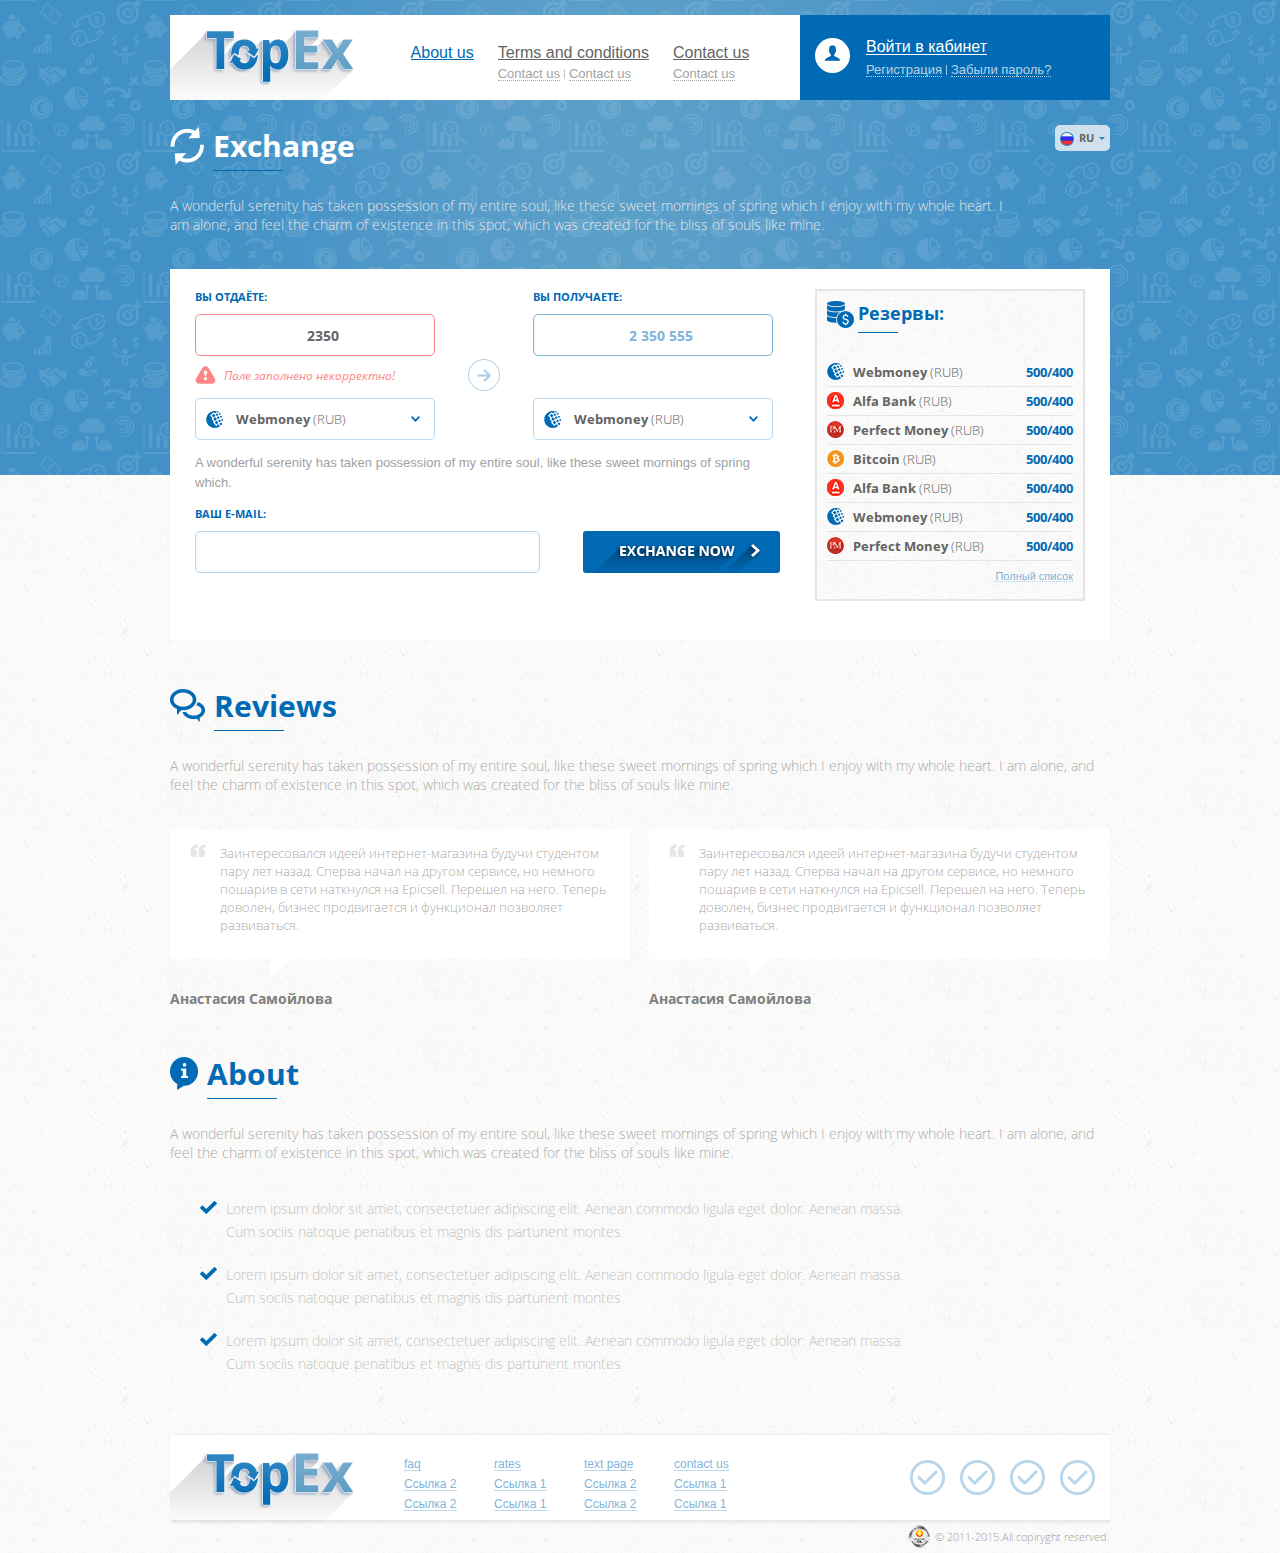
<file: index.html>
<!DOCTYPE html>
<html>
<head>
    <link rel="stylesheet" href="css/fancySelect.css" type="text/css">
    <link rel="stylesheet" href="css/style.css" type="text/css">
    <meta content="text/html; charset=utf-8" http-equiv="Content-Type">
    <meta name="viewport" content="width=device-width, initial-scale=0">
    <title>Such exchange, much money</title>
</head>
<body>
    <div class="background background--high">
        <div class="container">
            <div class="header">
                <div class="logoTE logoTE--header">
                    <img src="img/logoTE.png">
                </div>
                <ul class="header__links">
                    <li class="header__link header__link--active"><a href="#">About us</a></li>
                    <li class="header__link"><a href="#">Terms and conditions</a>
                        <ul class="header__sublinks">
                            <li class="sublink"><a href="#">Contact us</a></li>
                            <li class="sublink"><a href="#">Contact us</a></li>
                        </ul>
                    </li>
                    <li class="header__link"><a href="contact.html">Contact us</a>
                        <ul class="header__sublinks">
                            <li class="sublink"><a href="#">Contact us</a></li>
                        </ul>
                    </li>
                </ul>
                <div class="user">
                    <div class="user__img">
                        <img src="img/icon-person.png">
                    </div>
                    <div class="user__stuff user__stuff--hidden">
                        <ul class="user__controls">
                            <li class="user__control user__name">Pablo7780123</li>
                            <li class="user__control user__settings">
                                <a href="#"><img src="img/icon-settings.png"></a>
                            </li>
                            <li class="user__control user__exit">
                                <a href="#"><img src="img/icon-exit.png"></a>
                            </li>
                        </ul>
                        <ul class="user__links">
                            <li class="user__link"><a href="#">Мои заказы</a></li>
                            <li class="user__link"><a href="#">Верификация</a></li>
                            <li class="user__link"><a href="#">Резервы</a></li>
                        </ul>
                    </div>
                    <div class="user__stuff">
                        <ul class="user__controls">
                            <li class="user__control user__name--anon"><a href="signin.html">Войти в кабинет</a></li>
                        </ul>
                        <ul class="user__links">
                            <li class="user__link"><a href="#">Регистрация</a></li>
                            <li class="user__link"><a href="#">Забыли пароль?</a></li>
                        </ul>
                    </div>

                </div>
            </div>
            <div class="article article--light">
                <img class="article__title-icon" src="img/icon-reload.png">
                <h1 class="article__title">Exchange</h1>
                <div class="common__content common__content--light">
                    A wonderful serenity has taken possession of my entire soul, like these sweet mornings of spring which I enjoy with my whole heart. I am alone, and feel the charm of existence in this spot, which was created for the bliss of souls like mine.
                </div>
            </div>
            <div class="mini-select mini-select--language">
                <select>
                    <option value="ru">ru</option>
                    <option value="es">es</option>
                    <option value="en">en</option>
                </select>
            </div>
            <div class="steps step1">
                <div class="dialog">
                    <form class="form step1__form" novalidate>
                        <div class="pay">
                            <label class="form__label form__label--error">
                                <div class="common__title common__title--form">Вы отдаёте:</div>
                                <input class="form__input form--dark form--medium" type="text" value="2350" name="amount">
                                <div class="form__error form__error--input">
                                    <img src="img/icon-error.png">
                                    <span>Поле заполнено некорректно!</span>
                                </div>
                            </label>
                            <select class="form--light form--medium" data-class="form__select" id="paySelect">
                                <option value="Webmoney">Webmoney</option>
                                <option value="Bitcoin">Bitcoin</option>
                                <option value="PerfectMoney">PerfectMoney</option>
                            </select>
                        </div>
                        <div class="action-next">
                            <div class="loader">
                                <svg xmlns="http://www.w3.org/2000/svg" xmlns:xlink="http://www.w3.org/1999/xlink" width="32" height="32" viewBox="0 0 100 100"><defs><linearGradient x2="50" y1="100" x1="30" gradientUnits="userSpaceOnUse" id="a"><stop offset="0"/><stop offset="1" stop-opacity=".2"/></linearGradient></defs><linearGradient id="b" gradientUnits="userSpaceOnUse" x1="30" y1="100" x2="50" xlink:href="#a"><stop offset="0" stop-color="#006ab4"/><stop offset="1" stop-color="#fff"/></linearGradient><path fill="url(#b)" d="M50.07.078C22.473.078.102 22.448.102 50.044c0 27.595 22.37 49.966 49.966 49.966s49.965-22.37 49.965-49.966S77.665.078 50.07.078zm-.06 84.984c-19.316 0-34.976-15.66-34.976-34.976 0-19.317 15.66-34.976 34.976-34.976 19.317 0 34.977 15.66 34.977 34.976 0 19.315-15.66 34.976-34.977 34.976z"><animateTransform attributeName="transform" attributeType="XML" type="rotate" from="0 50 50" to="360 50 50" begin="0s" dur=".7s" repeatCount="indefinite"/></path></svg>
                            </div>
                            <img src="img/icon-action-next.png">
                        </div>
                        <div class="get">
                            <label class="form__label">
                                <div class="common__title common__title--form">Вы получаете:</div>
                                <input class="form__input form--dark form--medium" type="text" value="2 350 555" name="amount">
                                <div class="form__error form__error--input">
                                    <img src="img/icon-error.png">
                                    <span>Поле заполнено некорректно!</span>
                                </div>
                            </label>
                            <select class="form--light form--medium" data-class="form__select" id="getSelect">
                                <option value="Webmoney">Webmoney</option>
                                <option value="Bitcoin">Bitcoin</option>
                                <option value="PerfectMoney">PerfectMoney</option>
                            </select>
                        </div>
                        <div class="dialog__text">
                            <p class="dialog__p">A wonderful serenity has taken possession of my entire soul, like these sweet mornings of spring which.</p>
                        </div>
                        <label class="form__label">
                            <div class="common__title common__title--form">Ваш e-mail:</div>
                            <input class="form__input form--light form--long" type="email" value="" name="email">
                            <div class="form__error form__error--input">
                                <img src="img/icon-error.png">
                                <span>Поле заполнено некорректно!</span>
                            </div>
                        </label>
                        <button class="button-exchange button-exchange--step1" type="submit"><a href="step2.html"></a></button>
                    </form>
                    <div class="table">
                        <div class="table__title">
                            <img class="table__title-image" src="img/icon-bank.png">
                            <div class="table__title-text">Резервы:</div>
                        </div>
                        <ul class="table__list">
                            <li class="table__list-item">
                                <img class="table__list-image" src="img/icon-wm.png">
                                <div class="table__list-title">Webmoney <span>(RUB)</span></div>
                                <div class="table__list-value">500/400</div>
                            </li>
                            <li class="table__list-item">
                                <img class="table__list-image" src="img/icon-am.png">
                                <div class="table__list-title">Alfa Bank <span>(RUB)</span></div>
                                <div class="table__list-value">500/400</div>
                            </li>
                            <li class="table__list-item">
                                <img class="table__list-image" src="img/icon-pm.png">
                                <div class="table__list-title">Perfect Money <span>(RUB)</span></div>
                                <div class="table__list-value">500/400</div>
                            </li>
                            <li class="table__list-item">
                                <img class="table__list-image" src="img/icon-bm.png">
                                <div class="table__list-title">Bitcoin <span>(RUB)</span></div>
                                <div class="table__list-value">500/400</div>
                            </li>
                            <li class="table__list-item">
                                <img class="table__list-image" src="img/icon-am.png">
                                <div class="table__list-title">Alfa Bank <span>(RUB)</span></div>
                                <div class="table__list-value">500/400</div>
                            </li>
                            <li class="table__list-item">
                                <img class="table__list-image" src="img/icon-wm.png">
                                <div class="table__list-title">Webmoney <span>(RUB)</span></div>
                                <div class="table__list-value">500/400</div>
                            </li>
                            <li class="table__list-item">
                                <img class="table__list-image" src="img/icon-pm.png">
                                <div class="table__list-title">Perfect Money <span>(RUB)</span></div>
                                <div class="table__list-value">500/400</div>
                            </li>
                        </ul>
                        <div class="table__seeall"><a href="#">Полный список</a></div>
                    </div>
                </div>
                <div class="reviews">
                    <div class="article">
                        <img class="article__title-icon" src="img/icon-bubble.png">
                        <h1 class="article__title">Reviews</h1>
                        <div class="common__content">
                            A wonderful serenity has taken possession of my entire soul, like these sweet mornings of spring which I enjoy with my whole heart. I am alone, and feel the charm of existence in this spot, which was created for the bliss of souls like mine.
                        </div>
                    </div>
                    <div class="reviews__item">
                        <div class="quote quote--review">
                            <div class="quote__content">
                                <img class="quote__image" src="img/quotes-gray.png">
                                <div class="quote__text">
                                    Заинтересовался идеей интернет-магазина будучи студентом пару лет назад. Сперва начал на другом сервисе, но немного пошарив в сети наткнулся на Epicsell. Перешел на него. Теперь доволен, бизнес продвигается и функционал позволяет развиваться.
                                </div>
                            </div>
                            <div class="quote__name">Анастасия Сaмойлова</div>
                        </div>
                    </div>
                    <div class="reviews__item">
                        <div class="quote quote--review">
                            <div class="quote__content">
                                <img class="quote__image" src="img/quotes-gray.png">
                                <div class="quote__text">
                                    Заинтересовался идеей интернет-магазина будучи студентом пару лет назад. Сперва начал на другом сервисе, но немного пошарив в сети наткнулся на Epicsell. Перешел на него. Теперь доволен, бизнес продвигается и функционал позволяет развиваться.
                                </div>
                            </div>
                            <div class="quote__name">Анастасия Сaмойлова</div>
                        </div>
                    </div>
                </div>
                <div class="about">
                    <div class="article">
                        <img class="article__title-icon" src="img/icon-info.png">
                        <h1 class="article__title">About</h1>
                        <div class="common__content">
                            A wonderful serenity has taken possession of my entire soul, like these sweet mornings of spring which I enjoy with my whole heart. I am alone, and feel the charm of existence in this spot, which was created for the bliss of souls like mine.
                        </div>
                    </div>
                    <ul class="checklist">
                        <li class="checklist__item">
                            <img class="checklist__item-image" src="img/icon-check-1.png">
                            <div class="checklist__item-text">
                                Lorem ipsum dolor sit amet, consectetuer adipiscing elit. Aenean commodo ligula eget dolor. Aenean massa.
                                Cum sociis natoque penatibus et magnis dis parturient montes
                            </div>
                        </li>
                        <li class="checklist__item">
                            <img class="checklist__item-image" src="img/icon-check-1.png">
                            <div class="checklist__item-text">
                                Lorem ipsum dolor sit amet, consectetuer adipiscing elit. Aenean commodo ligula eget dolor. Aenean massa.
                                Cum sociis natoque penatibus et magnis dis parturient montes
                            </div>
                        </li>
                        <li class="checklist__item">
                            <img class="checklist__item-image" src="img/icon-check-1.png">
                            <div class="checklist__item-text">
                                Lorem ipsum dolor sit amet, consectetuer adipiscing elit. Aenean commodo ligula eget dolor. Aenean massa.
                                Cum sociis natoque penatibus et magnis dis parturient montes
                            </div>
                        </li>
                    </ul>
                </div>
            </div>
            <div class="footer">
                <div class="logoTE logoTE--footer">
                    <img src="img/logoTE.png">
                </div>
                <div class="footer__links">
                    <div class="align__table">
                        <div class="align__tablerow">
                            <div class="footer__link align__tablecell"><a href="faq.html">faq</a></div>
                            <div class="footer__link align__tablecell"><a href="rates.html">rates</a></div>
                            <div class="footer__link align__tablecell"><a href="textpage.html">text page</a></div>
                            <div class="footer__link align__tablecell"><a href="contact.html">contact us</a></div>
                        </div>
                        <div class="align__tablerow">
                            <div class="footer__link align__tablecell"><a href="#">Ссылка 2</a></div>
                            <div class="footer__link align__tablecell"><a href="#">Ссылка 1</a></div>
                            <div class="footer__link align__tablecell"><a href="#">Ссылка 2</a></div>
                            <div class="footer__link align__tablecell"><a href="#">Ссылка 1</a></div>
                        </div>
                        <div class="align__tablerow">
                            <div class="footer__link align__tablecell"><a href="#">Ссылка 2</a></div>
                            <div class="footer__link align__tablecell"><a href="#">Ссылка 1</a></div>
                            <div class="footer__link align__tablecell"><a href="#">Ссылка 2</a></div>
                            <div class="footer__link align__tablecell"><a href="#">Ссылка 1</a></div>
                        </div>
                    </div>
                </div>
                <div class="footer__xz">
                    <img src="img/icon-check-2.png">
                    <img src="img/icon-check-2.png">
                    <img src="img/icon-check-2.png">
                    <img src="img/icon-check-2.png">
                </div>
            </div>
            <div class="copyrights">
                <image class="copyrights__image" src="img/logoPSSL.png">
                <div class="copyrights__text">© 2011-2015.All copiryght reserved.</div>
            </div>
        </div>

    </div>
    <script type="text/javascript" src="js/jquery-1.11.1.min.js"></script>
    <script type="text/javascript" src="js/fancySelect.js"></script>
    <script type="text/javascript" src="js/script.js"></script>

</body>
</html>
</file>
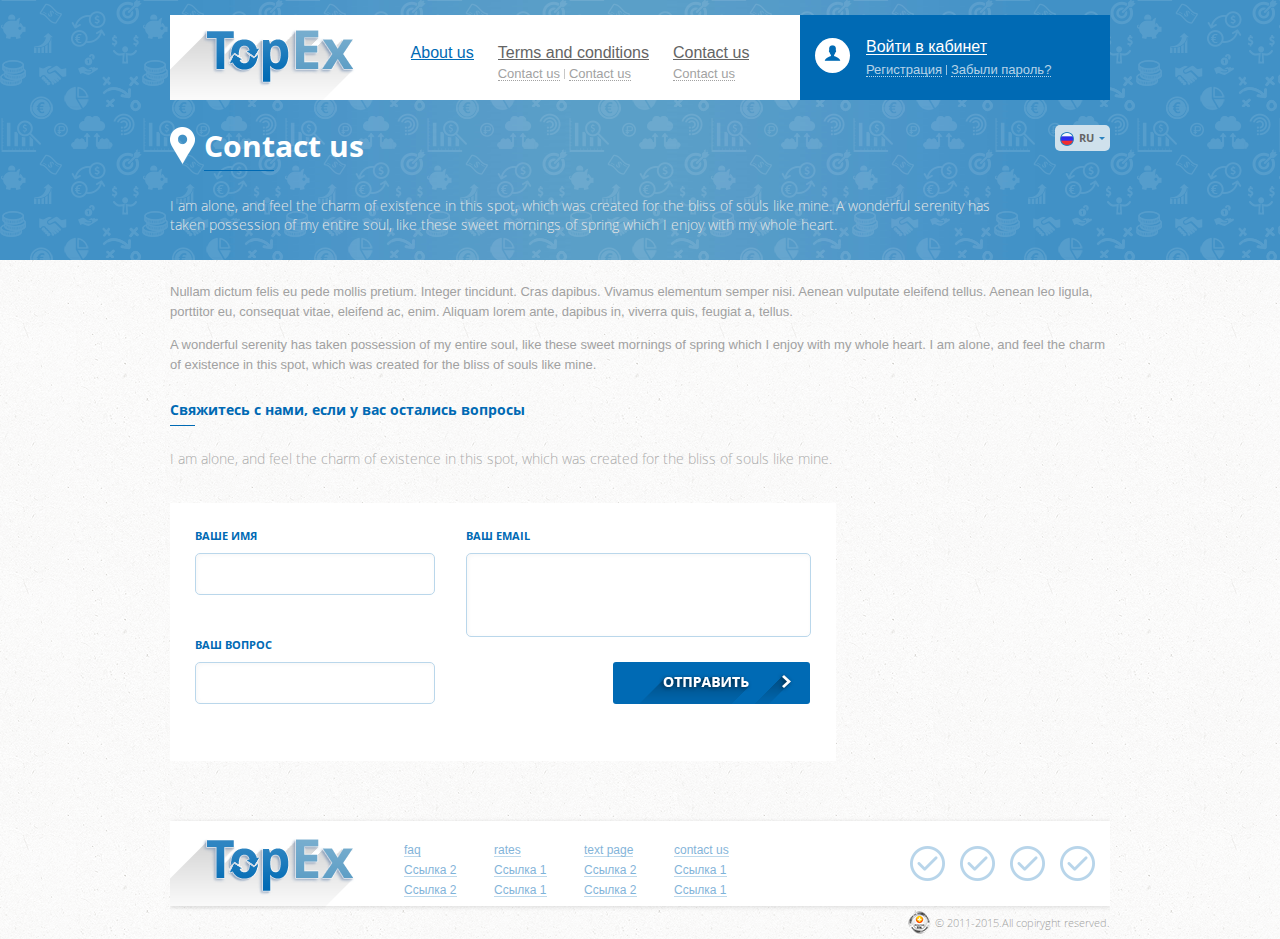
<file: contact.html>
<!DOCTYPE html>
<html>
<head>
    <link rel="stylesheet" href="css/fancySelect.css" type="text/css">
    <link rel="stylesheet" href="css/style.css" type="text/css">
    <meta content="text/html; charset=utf-8" http-equiv="Content-Type">
    <meta name="viewport" content="width=device-width, initial-scale=0">
    <title>Such exchange, much money</title>
</head>
<body>
    <div class="background background--short">
        <div class="container">
            <div class="header">
                <div class="logoTE logoTE--header">
                    <img src="img/logoTE.png">
                </div>
                <ul class="header__links">
                    <li class="header__link header__link--active"><a href="#">About us</a></li>
                    <li class="header__link"><a href="#">Terms and conditions</a>
                        <ul class="header__sublinks">
                            <li class="sublink"><a href="#">Contact us</a></li>
                            <li class="sublink"><a href="#">Contact us</a></li>
                        </ul>
                    </li>
                    <li class="header__link"><a href="contact.html">Contact us</a>
                        <ul class="header__sublinks">
                            <li class="sublink"><a href="#">Contact us</a></li>
                        </ul>
                    </li>
                </ul>
                <div class="user">
                    <div class="user__img">
                        <img src="img/icon-person.png">
                    </div>
                    <div class="user__stuff user__stuff--hidden">
                        <ul class="user__controls">
                            <li class="user__control user__name">Pablo7780123</li>
                            <li class="user__control user__settings">
                                <a href="#"><img src="img/icon-settings.png"></a>
                            </li>
                            <li class="user__control user__exit">
                                <a href="#"><img src="img/icon-exit.png"></a>
                            </li>
                        </ul>
                        <ul class="user__links">
                            <li class="user__link"><a href="#">Мои заказы</a></li>
                            <li class="user__link"><a href="#">Верификация</a></li>
                            <li class="user__link"><a href="#">Резервы</a></li>
                        </ul>
                    </div>
                    <div class="user__stuff">
                        <ul class="user__controls">
                            <li class="user__control user__name--anon"><a href="signin.html">Войти в кабинет</a></li>
                        </ul>
                        <ul class="user__links">
                            <li class="user__link"><a href="#">Регистрация</a></li>
                            <li class="user__link"><a href="#">Забыли пароль?</a></li>
                        </ul>
                    </div>

                </div>
            </div>
            <div class="article article--light">
                <img class="article__title-icon" src="img/icon-pin.png">
                <h1 class="article__title">Contact us</h1>
                <div class="common__content common__content--light">
                    I am alone, and feel the charm of existence in this spot, which was created for the bliss of souls like mine.
                    A wonderful serenity has taken possession of my entire soul, like these sweet mornings of spring which I enjoy with my whole heart.
                </div>
            </div>
            <div class="mini-select mini-select--language">
                <select>
                    <option value="ru">ru</option>
                    <option value="es">es</option>
                    <option value="en">en</option>
                </select>
            </div>
            <div class="contact">
                <div class="dialog__text">
                    <p class="dialog__p">Nullam dictum felis eu pede mollis pretium. Integer tincidunt. Cras dapibus. Vivamus elementum semper nisi. Aenean vulputate eleifend tellus. Aenean leo ligula, porttitor eu, consequat vitae, eleifend ac, enim. Aliquam lorem ante, dapibus in, viverra quis, feugiat a, tellus.</p>
                    <p class="dialog__p">A wonderful serenity has taken possession of my entire soul, like these sweet mornings of spring which I enjoy with my whole heart. I am alone, and feel the charm of existence in this spot, which was created for the bliss of souls like mine.</p>
                </div>
                <div class="common__title common__title--text">Свяжитесь с нами, если у вас остались вопросы</div>
                <div class="common__content">
                    <p>I am alone, and feel the charm of existence in this spot, which was created for the bliss of souls like mine.</p>
                </div>
                <form class="form contact__form">

                    <label class="form__label form__label--block">
                        <div class="common__title common__title--form">Ваше имя</div>
                        <input class="form__input form--light form--medium" type="text" value="" name="name">
                        <div class="form__error form__error--input">
                            <img src="img/icon-error.png">
                            <span>Поле заполнено некорректно!</span>
                        </div>
                    </label>

                    <label class="form__label form__label--right">
                        <div class="common__title common__title--form">Ваш email</div>
                        <textarea class="form__textarea form--light form--long" type="text" value="" name="email"></textarea>
                        <div class="form__error form__error--input">
                            <img src="img/icon-error.png">
                            <span>Поле заполнено некорректно!</span>
                        </div>
                    </label>

                    <label class="form__label form__label--block">
                        <div class="common__title common__title--form">Ваш вопрос</div>
                        <input class="form__input form--light form--medium" type="text" value="" name="email">
                        <div class="form__error form__error--input">
                            <img src="img/icon-error.png">
                            <span>Поле заполнено некорректно!</span>
                        </div>
                    </label>

                    <button class="button-exchange button-exchange--contact" type="submit"><a href="#"></a></button>

                </form>
            </div>
            <div class="footer">
                <div class="logoTE logoTE--footer">
                    <img src="img/logoTE.png">
                </div>
                <div class="footer__links">
                    <div class="align__table">
                        <div class="align__tablerow">
                            <div class="footer__link align__tablecell"><a href="faq.html">faq</a></div>
                            <div class="footer__link align__tablecell"><a href="rates.html">rates</a></div>
                            <div class="footer__link align__tablecell"><a href="textpage.html">text page</a></div>
                            <div class="footer__link align__tablecell"><a href="contact.html">contact us</a></div>
                        </div>
                        <div class="align__tablerow">
                            <div class="footer__link align__tablecell"><a href="#">Ссылка 2</a></div>
                            <div class="footer__link align__tablecell"><a href="#">Ссылка 1</a></div>
                            <div class="footer__link align__tablecell"><a href="#">Ссылка 2</a></div>
                            <div class="footer__link align__tablecell"><a href="#">Ссылка 1</a></div>
                        </div>
                        <div class="align__tablerow">
                            <div class="footer__link align__tablecell"><a href="#">Ссылка 2</a></div>
                            <div class="footer__link align__tablecell"><a href="#">Ссылка 1</a></div>
                            <div class="footer__link align__tablecell"><a href="#">Ссылка 2</a></div>
                            <div class="footer__link align__tablecell"><a href="#">Ссылка 1</a></div>
                        </div>
                    </div>
                </div>
                <div class="footer__xz">
                    <img src="img/icon-check-2.png">
                    <img src="img/icon-check-2.png">
                    <img src="img/icon-check-2.png">
                    <img src="img/icon-check-2.png">
                </div>
            </div>
            <div class="copyrights">
                <image class="copyrights__image" src="img/logoPSSL.png">
                <div class="copyrights__text">© 2011-2015.All copiryght reserved.</div>
            </div>
        </div>

    </div>
    <script type="text/javascript" src="js/jquery-1.11.1.min.js"></script>
    <script type="text/javascript" src="js/fancySelect.js"></script>
    <script type="text/javascript" src="js/jquery.mixitup.js"></script>
    <script type="text/javascript" src="js/script.js"></script>

</body>
</html>
</file>
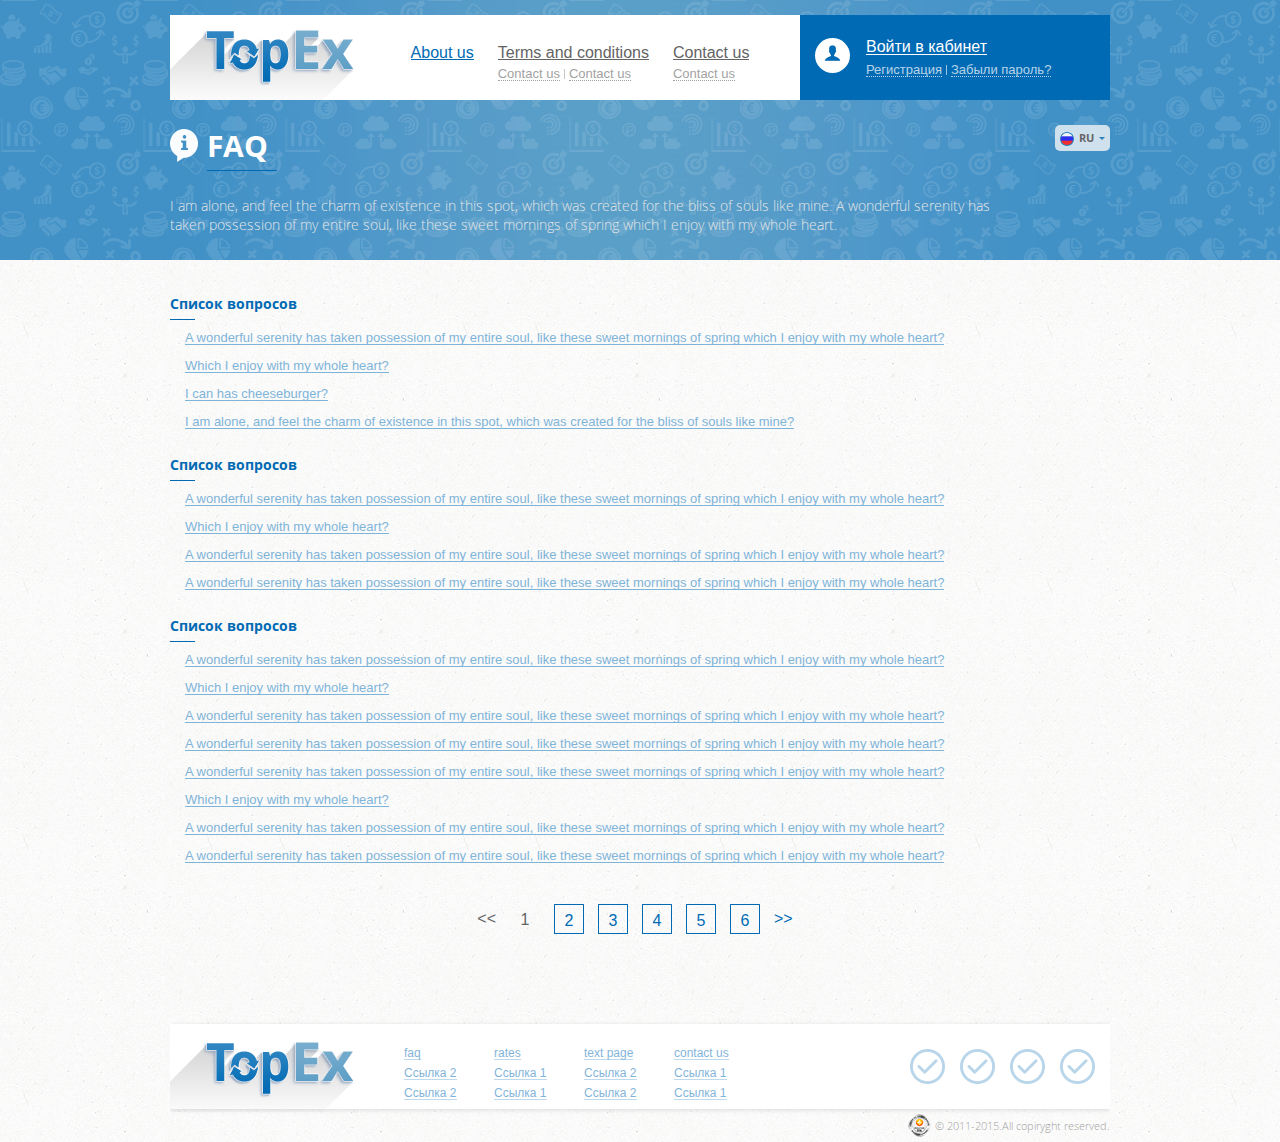
<file: faq.html>
<!DOCTYPE html>
<html>
<head>
    <link rel="stylesheet" href="css/fancySelect.css" type="text/css">
    <link rel="stylesheet" href="css/style.css" type="text/css">
    <meta content="text/html; charset=utf-8" http-equiv="Content-Type">
    <meta name="viewport" content="width=device-width, initial-scale=0">
    <title>Such exchange, much money</title>
</head>
<body>
    <div class="background background--short">
        <div class="container">
            <div class="header">
                <div class="logoTE logoTE--header">
                    <img src="img/logoTE.png">
                </div>
                <ul class="header__links">
                    <li class="header__link header__link--active"><a href="#">About us</a></li>
                    <li class="header__link"><a href="#">Terms and conditions</a>
                        <ul class="header__sublinks">
                            <li class="sublink"><a href="#">Contact us</a></li>
                            <li class="sublink"><a href="#">Contact us</a></li>
                        </ul>
                    </li>
                    <li class="header__link"><a href="contact.html">Contact us</a>
                        <ul class="header__sublinks">
                            <li class="sublink"><a href="#">Contact us</a></li>
                        </ul>
                    </li>
                </ul>
                <div class="user">
                    <div class="user__img">
                        <img src="img/icon-person.png">
                    </div>
                    <div class="user__stuff user__stuff--hidden">
                        <ul class="user__controls">
                            <li class="user__control user__name">Pablo7780123</li>
                            <li class="user__control user__settings">
                                <a href="#"><img src="img/icon-settings.png"></a>
                            </li>
                            <li class="user__control user__exit">
                                <a href="#"><img src="img/icon-exit.png"></a>
                            </li>
                        </ul>
                        <ul class="user__links">
                            <li class="user__link"><a href="#">Мои заказы</a></li>
                            <li class="user__link"><a href="#">Верификация</a></li>
                            <li class="user__link"><a href="#">Резервы</a></li>
                        </ul>
                    </div>
                    <div class="user__stuff">
                        <ul class="user__controls">
                            <li class="user__control user__name--anon"><a href="signin.html">Войти в кабинет</a></li>
                        </ul>
                        <ul class="user__links">
                            <li class="user__link"><a href="#">Регистрация</a></li>
                            <li class="user__link"><a href="#">Забыли пароль?</a></li>
                        </ul>
                    </div>

                </div>
            </div>
            <div class="article article--light">
                <img class="article__title-icon" src="img/icon-info-light.png">
                <h1 class="article__title">FAQ</h1>
                <div class="common__content common__content--light">
                    I am alone, and feel the charm of existence in this spot, which was created for the bliss of souls like mine.
                    A wonderful serenity has taken possession of my entire soul, like these sweet mornings of spring which I enjoy with my whole heart.
                </div>
            </div>
            <div class="mini-select mini-select--language">
                <select>
                    <option value="ru">ru</option>
                    <option value="es">es</option>
                    <option value="en">en</option>
                </select>
            </div>
            <div class="faq">
                <ul class="faq__list">
                    <li class="common__title common__title--text">Список вопросов</li>
                    <li class="faq__question">
                        <a href="textpage.html">A wonderful serenity has taken possession of my entire soul, like these sweet mornings of spring which I enjoy with my whole heart?</a>
                    </li>
                    <li class="faq__question">
                        <a href="textpage.html">Which I enjoy with my whole heart?</a>
                    </li>
                    <li class="faq__question">
                        <a href="textpage.html">I can has cheeseburger?</a>
                    </li>
                    <li class="faq__question">
                        <a href="textpage.html">I am alone, and feel the charm of existence in this spot, which was created for the bliss of souls like mine?</a>
                    </li>
                    <li class="common__title common__title--text">Список вопросов</li>
                    <li class="faq__question">
                        <a href="textpage.html">A wonderful serenity has taken possession of my entire soul, like these sweet mornings of spring which I enjoy with my whole heart?</a>
                    </li>
                    <li class="faq__question">
                        <a href="textpage.html">Which I enjoy with my whole heart?</a>
                    </li>
                    <li class="faq__question">
                        <a href="textpage.html">A wonderful serenity has taken possession of my entire soul, like these sweet mornings of spring which I enjoy with my whole heart?</a>
                    </li>
                    <li class="faq__question">
                        <a href="textpage.html">A wonderful serenity has taken possession of my entire soul, like these sweet mornings of spring which I enjoy with my whole heart?</a>
                    </li>
                    <li class="common__title common__title--text">Список вопросов</li>
                    <li class="faq__question">
                        <a href="textpage.html">A wonderful serenity has taken possession of my entire soul, like these sweet mornings of spring which I enjoy with my whole heart?</a>
                    </li>
                    <li class="faq__question">
                        <a href="textpage.html">Which I enjoy with my whole heart?</a>
                    </li>
                    <li class="faq__question">
                        <a href="textpage.html">A wonderful serenity has taken possession of my entire soul, like these sweet mornings of spring which I enjoy with my whole heart?</a>
                    </li>
                    <li class="faq__question">
                        <a href="textpage.html">A wonderful serenity has taken possession of my entire soul, like these sweet mornings of spring which I enjoy with my whole heart?</a>
                    </li>
                    <li class="faq__question">
                        <a href="textpage.html">A wonderful serenity has taken possession of my entire soul, like these sweet mornings of spring which I enjoy with my whole heart?</a>
                    </li>
                    <li class="faq__question">
                        <a href="textpage.html">Which I enjoy with my whole heart?</a>
                    </li>
                    <li class="faq__question">
                        <a href="textpage.html">A wonderful serenity has taken possession of my entire soul, like these sweet mornings of spring which I enjoy with my whole heart?</a>
                    </li>
                    <li class="faq__question">
                        <a href="textpage.html">A wonderful serenity has taken possession of my entire soul, like these sweet mornings of spring which I enjoy with my whole heart?</a>
                    </li>
                </ul>
            </div>
            <div class="pagination">
                <div class="pagination__item pagination__prev"><a href="#">&lt;&lt;</a></div>
                <div class="pagination__item pagination__counts pagination__counts--current"><a href="#">1</a></div>
                <div class="pagination__item pagination__counts"><a href="#">2</a></div>
                <div class="pagination__item pagination__counts"><a href="#">3</a></div>
                <div class="pagination__item pagination__counts"><a href="#">4</a></div>
                <div class="pagination__item pagination__counts"><a href="#">5</a></div>
                <div class="pagination__item pagination__counts"><a href="#">6</a></div>
                <div class="pagination__item pagination__next pagination__item--active"><a href="#">&gt;&gt;</a></div>
            </div>
            <div class="footer">
                <div class="logoTE logoTE--footer">
                    <img src="img/logoTE.png">
                </div>
                <div class="footer__links">
                    <div class="align__table">
                        <div class="align__tablerow">
                            <div class="footer__link align__tablecell"><a href="faq.html">faq</a></div>
                            <div class="footer__link align__tablecell"><a href="rates.html">rates</a></div>
                            <div class="footer__link align__tablecell"><a href="textpage.html">text page</a></div>
                            <div class="footer__link align__tablecell"><a href="contact.html">contact us</a></div>
                        </div>
                        <div class="align__tablerow">
                            <div class="footer__link align__tablecell"><a href="#">Ссылка 2</a></div>
                            <div class="footer__link align__tablecell"><a href="#">Ссылка 1</a></div>
                            <div class="footer__link align__tablecell"><a href="#">Ссылка 2</a></div>
                            <div class="footer__link align__tablecell"><a href="#">Ссылка 1</a></div>
                        </div>
                        <div class="align__tablerow">
                            <div class="footer__link align__tablecell"><a href="#">Ссылка 2</a></div>
                            <div class="footer__link align__tablecell"><a href="#">Ссылка 1</a></div>
                            <div class="footer__link align__tablecell"><a href="#">Ссылка 2</a></div>
                            <div class="footer__link align__tablecell"><a href="#">Ссылка 1</a></div>
                        </div>
                    </div>
                </div>
                <div class="footer__xz">
                    <img src="img/icon-check-2.png">
                    <img src="img/icon-check-2.png">
                    <img src="img/icon-check-2.png">
                    <img src="img/icon-check-2.png">
                </div>
            </div>
            <div class="copyrights">
                <image class="copyrights__image" src="img/logoPSSL.png">
                <div class="copyrights__text">© 2011-2015.All copiryght reserved.</div>
            </div>
        </div>

    </div>
    <script type="text/javascript" src="js/jquery-1.11.1.min.js"></script>
    <script type="text/javascript" src="js/fancySelect.js"></script>
    <script type="text/javascript" src="js/jquery.mixitup.js"></script>
    <script type="text/javascript" src="js/script.js"></script>

</body>
</html>
</file>
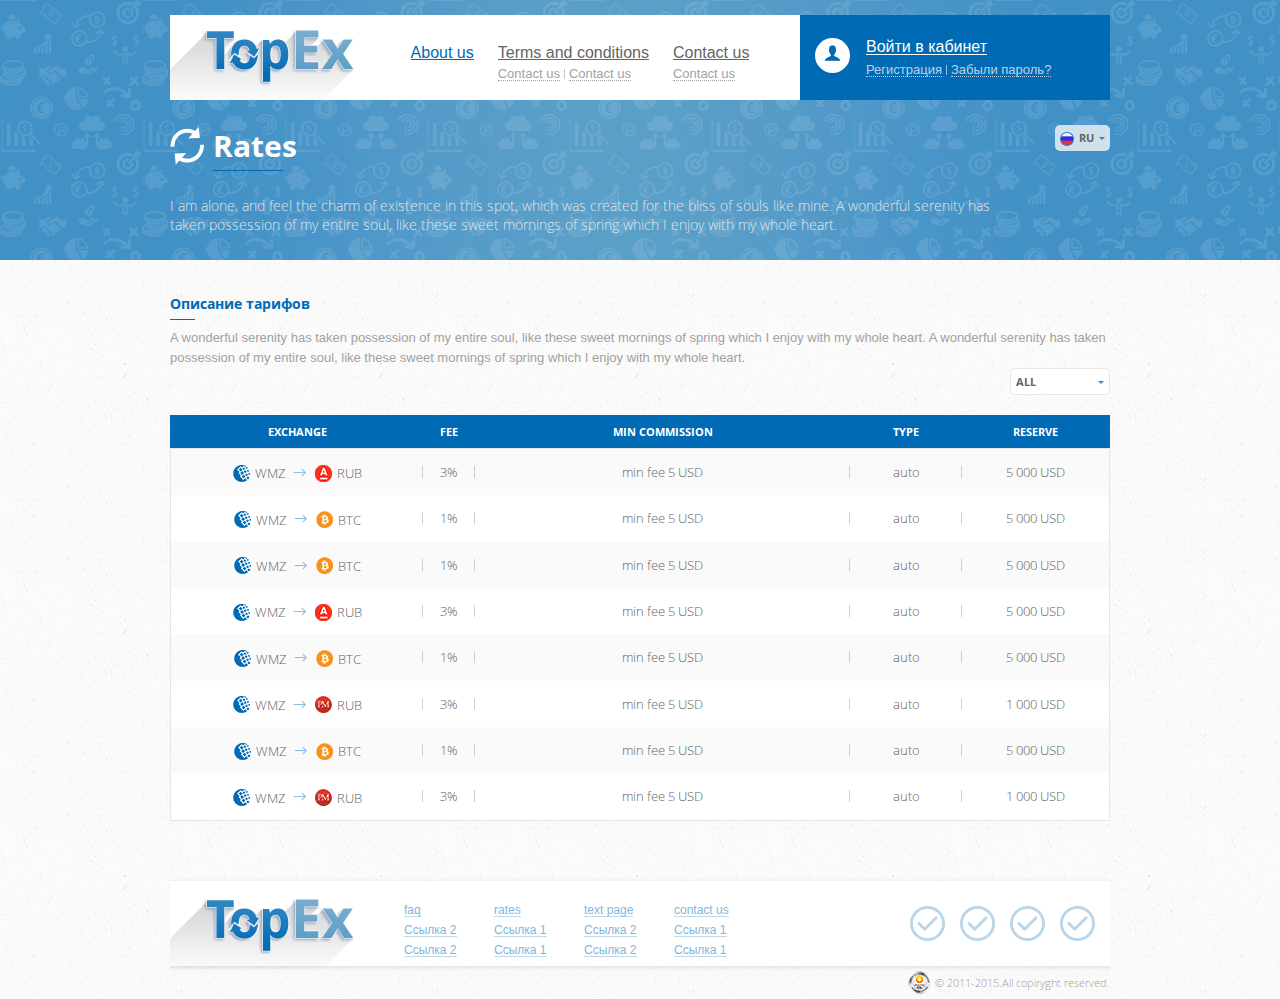
<file: rates.html>
<!DOCTYPE html>
<html>
<head>
    <link rel="stylesheet" href="css/fancySelect.css" type="text/css">
    <link rel="stylesheet" href="css/style.css" type="text/css">
    <meta content="text/html; charset=utf-8" http-equiv="Content-Type">
    <meta name="viewport" content="width=device-width, initial-scale=0">
    <title>Such exchange, much money</title>
</head>
<body>
    <div class="background background--short">
        <div class="container">
            <div class="header">
                <div class="logoTE logoTE--header">
                    <img src="img/logoTE.png">
                </div>
                <ul class="header__links">
                    <li class="header__link header__link--active"><a href="#">About us</a></li>
                    <li class="header__link"><a href="#">Terms and conditions</a>
                        <ul class="header__sublinks">
                            <li class="sublink"><a href="#">Contact us</a></li>
                            <li class="sublink"><a href="#">Contact us</a></li>
                        </ul>
                    </li>
                    <li class="header__link"><a href="contact.html">Contact us</a>
                        <ul class="header__sublinks">
                            <li class="sublink"><a href="#">Contact us</a></li>
                        </ul>
                    </li>
                </ul>
                <div class="user">
                    <div class="user__img">
                        <img src="img/icon-person.png">
                    </div>
                    <div class="user__stuff user__stuff--hidden">
                        <ul class="user__controls">
                            <li class="user__control user__name">Pablo7780123</li>
                            <li class="user__control user__settings">
                                <a href="#"><img src="img/icon-settings.png"></a>
                            </li>
                            <li class="user__control user__exit">
                                <a href="#"><img src="img/icon-exit.png"></a>
                            </li>
                        </ul>
                        <ul class="user__links">
                            <li class="user__link"><a href="#">Мои заказы</a></li>
                            <li class="user__link"><a href="#">Верификация</a></li>
                            <li class="user__link"><a href="#">Резервы</a></li>
                        </ul>
                    </div>
                    <div class="user__stuff">
                        <ul class="user__controls">
                            <li class="user__control user__name--anon"><a href="signin.html">Войти в кабинет</a></li>
                        </ul>
                        <ul class="user__links">
                            <li class="user__link"><a href="#">Регистрация</a></li>
                            <li class="user__link"><a href="#">Забыли пароль?</a></li>
                        </ul>
                    </div>

                </div>
            </div>
            <div class="article article--light">
                <img class="article__title-icon" src="img/icon-reload.png">
                <h1 class="article__title">Rates</h1>
                <div class="common__content common__content--light">
                    I am alone, and feel the charm of existence in this spot, which was created for the bliss of souls like mine.
                    A wonderful serenity has taken possession of my entire soul, like these sweet mornings of spring which I enjoy with my whole heart.
                </div>
            </div>
            <div class="mini-select mini-select--language">
                <select>
                    <option value="ru">ru</option>
                    <option value="es">es</option>
                    <option value="en">en</option>
                </select>
            </div>

            <div class="rates">
                <div class="common__title common__title--text">Описание тарифов</div>
                <div class="dialog__text">
                    <div class="dialog__p">A wonderful serenity has taken possession of my entire soul, like these sweet mornings of spring which I enjoy with my whole heart. A wonderful serenity has taken possession of my entire soul, like these sweet mornings of spring which I enjoy with my whole heart.</div>
                </div>
                <div class="mini-select mini-select--filter">
                    <select>
                        <option value=".sorted">All</option>
                        <option value=".new">New</option>
                        <option value=".best">Best value</option>
                    </select>
                </div>
                <table class="rates__table">
                    <thead>
                        <tr>
                            <th>Exchange</th>
                            <th>Fee</th>
                            <th>Min commission</th>
                            <th>Type</th>
                            <th>Reserve</th>
                        </tr>
                    </thead>
                    <tbody>
                        <tr class="mix sorted new">
                            <td class="rates__td rates__td--exchange">
                                <div class="rates__from td--exchange">
                                    <img src="img/icon-wm.png"><span>WMZ</span>
                                </div>
                                <img class="rates__point td--exchange" src="img/icon-to.png">
                                <div class="rates__to td--exchange">
                                    <img src="img/icon-am.png"><span>RUB</span>
                                </div>
                            </td>
                            <td class="rates__td rates__td--fee">3%</td>
                            <td class="rates__td rates__td--comission">min fee 5 USD</td>
                            <td class="rates__td rates__td--type">auto</td>
                            <td class="rates__td rates__td--reserve">5 000 USD</td>
                        </tr>
                        <tr class="mix sorted new">
                            <td class="rates__td rates__td--exchange">
                                <div class="rates__from td--exchange">
                                    <img src="img/icon-wm.png"><span>WMZ</span>
                                </div>
                                <img class="rates__point td--exchange" src="img/icon-to.png">
                                <div class="rates__to td--exchange">
                                    <img src="img/icon-bm.png"><span>BTC</span>
                                </div>
                            </td>
                            <td class="rates__td rates__td--fee">1%</td>
                            <td class="rates__td rates__td--comission">min fee 5 USD</td>
                            <td class="rates__td rates__td--type">auto</td>
                            <td class="rates__td rates__td--reserve">5 000 USD</td>
                        </tr>
                        <tr class="mix sorted best">
                            <td class="rates__td rates__td--exchange">
                                <div class="rates__from td--exchange">
                                    <img src="img/icon-wm.png"><span>WMZ</span>
                                </div>
                                <img class="rates__point td--exchange" src="img/icon-to.png">
                                <div class="rates__to td--exchange">
                                    <img src="img/icon-bm.png"><span>BTC</span>
                                </div>
                            </td>
                            <td class="rates__td rates__td--fee">1%</td>
                            <td class="rates__td rates__td--comission">min fee 5 USD</td>
                            <td class="rates__td rates__td--type">auto</td>
                            <td class="rates__td rates__td--reserve">5 000 USD</td>
                        </tr>
                        <tr class="mix sorted new">
                            <td class="rates__td rates__td--exchange">
                                <div class="rates__from td--exchange">
                                    <img src="img/icon-wm.png"><span>WMZ</span>
                                </div>
                                <img class="rates__point td--exchange" src="img/icon-to.png">
                                <div class="rates__to td--exchange">
                                    <img src="img/icon-am.png"><span>RUB</span>
                                </div>
                            </td>
                            <td class="rates__td rates__td--fee">3%</td>
                            <td class="rates__td rates__td--comission">min fee 5 USD</td>
                            <td class="rates__td rates__td--type">auto</td>
                            <td class="rates__td rates__td--reserve">5 000 USD</td>
                        </tr>
                        <tr class="mix sorted best">
                            <td class="rates__td rates__td--exchange">
                                <div class="rates__from td--exchange">
                                    <img src="img/icon-wm.png"><span>WMZ</span>
                                </div>
                                <img class="rates__point td--exchange" src="img/icon-to.png">
                                <div class="rates__to td--exchange">
                                    <img src="img/icon-bm.png"><span>BTC</span>
                                </div>
                            </td>
                            <td class="rates__td rates__td--fee">1%</td>
                            <td class="rates__td rates__td--comission">min fee 5 USD</td>
                            <td class="rates__td rates__td--type">auto</td>
                            <td class="rates__td rates__td--reserve">5 000 USD</td>
                        </tr>
                        <tr class="mix sorted best">
                            <td class="rates__td rates__td--exchange">
                                <div class="rates__from td--exchange">
                                    <img src="img/icon-wm.png"><span>WMZ</span>
                                </div>
                                <img class="rates__point td--exchange" src="img/icon-to.png">
                                <div class="rates__to td--exchange">
                                    <img src="img/icon-pm.png"><span>RUB</span>
                                </div>
                            </td>
                            <td class="rates__td rates__td--fee">3%</td>
                            <td class="rates__td rates__td--comission">min fee 5 USD</td>
                            <td class="rates__td rates__td--type">auto</td>
                            <td class="rates__td rates__td--reserve">1 000 USD</td>
                        </tr>
                        <tr class="mix sorted best">
                            <td class="rates__td rates__td--exchange">
                                <div class="rates__from td--exchange">
                                    <img src="img/icon-wm.png"><span>WMZ</span>
                                </div>
                                <img class="rates__point td--exchange" src="img/icon-to.png">
                                <div class="rates__to td--exchange">
                                    <img src="img/icon-bm.png"><span>BTC</span>
                                </div>
                            </td>
                            <td class="rates__td rates__td--fee">1%</td>
                            <td class="rates__td rates__td--comission">min fee 5 USD</td>
                            <td class="rates__td rates__td--type">auto</td>
                            <td class="rates__td rates__td--reserve">5 000 USD</td>
                        </tr>
                        <tr class="mix sorted best">
                            <td class="rates__td rates__td--exchange">
                                <div class="rates__from td--exchange">
                                    <img src="img/icon-wm.png"><span>WMZ</span>
                                </div>
                                <img class="rates__point td--exchange" src="img/icon-to.png">
                                <div class="rates__to td--exchange">
                                    <img src="img/icon-pm.png"><span>RUB</span>
                                </div>
                            </td>
                            <td class="rates__td rates__td--fee">3%</td>
                            <td class="rates__td rates__td--comission">min fee 5 USD</td>
                            <td class="rates__td rates__td--type">auto</td>
                            <td class="rates__td rates__td--reserve">1 000 USD</td>
                        </tr>
                    </tbody>
                </table>
            </div>

            <div class="footer">
                <div class="logoTE logoTE--footer">
                    <img src="img/logoTE.png">
                </div>
                <div class="footer__links">
                    <div class="align__table">
                        <div class="align__tablerow">
                            <div class="footer__link align__tablecell"><a href="faq.html">faq</a></div>
                            <div class="footer__link align__tablecell"><a href="rates.html">rates</a></div>
                            <div class="footer__link align__tablecell"><a href="textpage.html">text page</a></div>
                            <div class="footer__link align__tablecell"><a href="contact.html">contact us</a></div>
                        </div>
                        <div class="align__tablerow">
                            <div class="footer__link align__tablecell"><a href="#">Ссылка 2</a></div>
                            <div class="footer__link align__tablecell"><a href="#">Ссылка 1</a></div>
                            <div class="footer__link align__tablecell"><a href="#">Ссылка 2</a></div>
                            <div class="footer__link align__tablecell"><a href="#">Ссылка 1</a></div>
                        </div>
                        <div class="align__tablerow">
                            <div class="footer__link align__tablecell"><a href="#">Ссылка 2</a></div>
                            <div class="footer__link align__tablecell"><a href="#">Ссылка 1</a></div>
                            <div class="footer__link align__tablecell"><a href="#">Ссылка 2</a></div>
                            <div class="footer__link align__tablecell"><a href="#">Ссылка 1</a></div>
                        </div>
                    </div>
                </div>
                <div class="footer__xz">
                    <img src="img/icon-check-2.png">
                    <img src="img/icon-check-2.png">
                    <img src="img/icon-check-2.png">
                    <img src="img/icon-check-2.png">
                </div>
            </div>
            <div class="copyrights">
                <image class="copyrights__image" src="img/logoPSSL.png">
                <div class="copyrights__text">© 2011-2015.All copiryght reserved.</div>
            </div>
        </div>

    </div>
    <script type="text/javascript" src="js/jquery-1.11.1.min.js"></script>
    <script type="text/javascript" src="js/fancySelect.js"></script>
    <script type="text/javascript" src="js/jquery.mixitup.js"></script>
    <script type="text/javascript" src="js/script.js"></script>

</body>
</html>
</file>
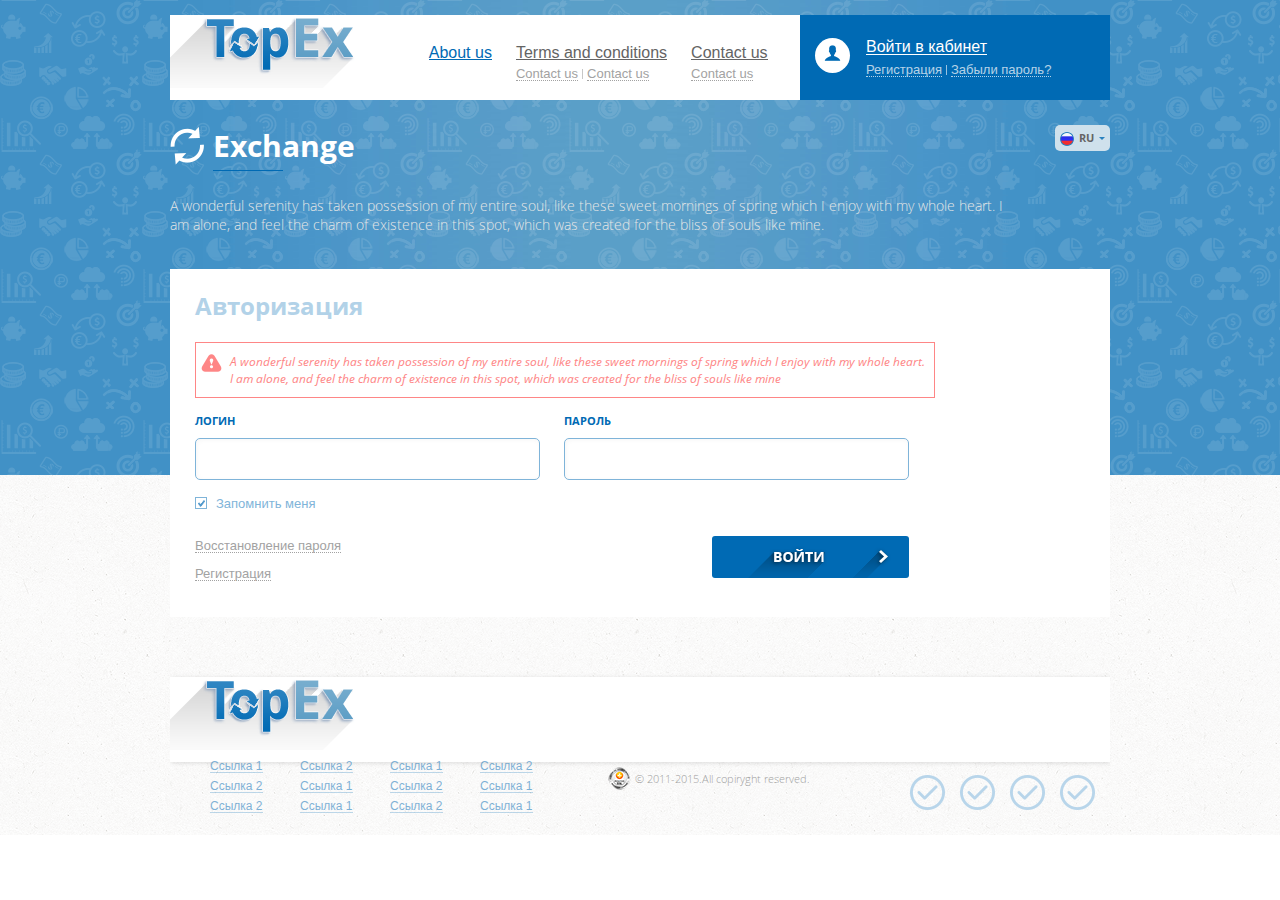
<file: signin.html>
<!DOCTYPE html>
<html>
<head>
    <link rel="stylesheet" href="css/fancySelect.css" type="text/css">
    <link rel="stylesheet" href="css/style.css" type="text/css">
    <meta content="text/html; charset=utf-8" http-equiv="Content-Type">
    <meta name="viewport" content="width=device-width, initial-scale=0">
    <title>Such exchange, much money</title>
</head>
<body>
    <div class="background background--high">
        <div class="container">
            <div class="header">
                <div class="logoTE">
                    <img src="img/logoTE.png">
                </div>
                <ul class="header__links">
                    <li class="header__link header__link--active"><a href="#">About us</a></li>
                    <li class="header__link"><a href="#">Terms and conditions</a>
                        <ul class="header__sublinks">
                            <li class="sublink"><a href="#">Contact us</a></li>
                            <li class="sublink"><a href="#">Contact us</a></li>
                        </ul>
                    </li>
                    <li class="header__link"><a href="#">Contact us</a>
                        <ul class="header__sublinks">
                            <li class="sublink"><a href="#">Contact us</a></li>
                        </ul>
                    </li>
                </ul>
                <div class="user">
                    <div class="user__img">
                        <img src="img/icon-person.png">
                    </div>
                    <div class="user__stuff user__stuff--hidden">
                        <ul class="user__controls">
                            <li class="user__control user__name">Pablo7780123</li>
                            <li class="user__control user__settings">
                                <a href="#"><img src="img/icon-settings.png"></a>
                            </li>
                            <li class="user__control user__exit">
                                <a href="#"><img src="img/icon-exit.png"></a>
                            </li>
                        </ul>
                        <ul class="user__links">
                            <li class="user__link"><a href="#">Мои заказы</a></li>
                            <li class="user__link"><a href="#">Верификация</a></li>
                            <li class="user__link"><a href="#">Резервы</a></li>
                        </ul>
                    </div>
                    <div class="user__stuff">
                        <ul class="user__controls">
                            <li class="user__control user__name--anon"><a href="signin.html">Войти в кабинет</a></li>
                        </ul>
                        <ul class="user__links">
                            <li class="user__link"><a href="#">Регистрация</a></li>
                            <li class="user__link"><a href="#">Забыли пароль?</a></li>
                        </ul>
                    </div>

                </div>
            </div>
            <div class="article article--light">
                <img class="article__title-icon" src="img/icon-reload.png">
                <h1 class="article__title">Exchange</h1>
                <div class="common__content common__content--light">
                    A wonderful serenity has taken possession of my entire soul, like these sweet mornings of spring which I enjoy with my whole heart. I am alone, and feel the charm of existence in this spot, which was created for the bliss of souls like mine.
                </div>
            </div>
            <div class="mini-select mini-select--language">
                <select>
                    <option value="ru">ru</option>
                    <option value="es">es</option>
                    <option value="en">en</option>
                </select>
            </div>
            <div class="signin">
                <div class="dialog">
                    <form class="form signin__form">
                        <div class="numeration">
                            <div class="numeration__text">Авторизация</div>
                        </div>
                        <div class="form__error form__error--paragraph">
                            <img src="img/icon-error.png">
                            <span>A wonderful serenity has taken possession of my entire soul, like these sweet mornings of spring which I enjoy with my whole heart. I am alone, and feel the charm of existence in this spot, which was created for the bliss of souls like mine</span>
                        </div>
                        <label class="form__label">
                            <div class="common__title common__title--form">Логин</div>
                            <input class="form__input form--dark form--long" type="text" value="" name="login">
                        </label>
                        <label class="form__label">
                            <div class="common__title common__title--form">Пароль</div>
                            <input class="form__input form--dark form--long" type="password" value="" name="password">
                        </label>
                        <ul class="checkbox">
                            <li class="checkbox__item">
                                <input class="checkbox__input" type="checkbox" name="check" value="remember" id="remember" checked>
                                <label class="checkbox__label" for="remember"></label>
                                <div class="checkbox__text">Запомнить меня</div>
                            </li>
                         </ul>
                        <button class="button-exchange button-exchange--signin" type="submit"><a href="index.html"></a></button>
                        <ul>
                            <li class="sublink"><a href="#">Восстановление пароля</a></li>
                            <li class="sublink"><a href="#">Регистрация</a></li>
                        </ul>
                    </form>
                </div>
            </div>
            <div class="footer">
                <div class="logoTE">
                    <img src="img/logoTE.png">
                </div>
                <div class="footer__links">
                    <div class="align__table">
                        <div class="align__tablerow">
                            <div class="footer__link align__tablecell"><a href="#">Ссылка 1</a></div>
                            <div class="footer__link align__tablecell"><a href="#">Ссылка 2</a></div>
                            <div class="footer__link align__tablecell"><a href="#">Ссылка 1</a></div>
                            <div class="footer__link align__tablecell"><a href="#">Ссылка 2</a></div>
                        </div>
                        <div class="align__tablerow">
                            <div class="footer__link align__tablecell"><a href="#">Ссылка 2</a></div>
                            <div class="footer__link align__tablecell"><a href="#">Ссылка 1</a></div>
                            <div class="footer__link align__tablecell"><a href="#">Ссылка 2</a></div>
                            <div class="footer__link align__tablecell"><a href="#">Ссылка 1</a></div>
                        </div>
                        <div class="align__tablerow">
                            <div class="footer__link align__tablecell"><a href="#">Ссылка 2</a></div>
                            <div class="footer__link align__tablecell"><a href="#">Ссылка 1</a></div>
                            <div class="footer__link align__tablecell"><a href="#">Ссылка 2</a></div>
                            <div class="footer__link align__tablecell"><a href="#">Ссылка 1</a></div>
                        </div>
                    </div>
                </div>
                <div class="footer__xz">
                    <img src="img/icon-check-2.png">
                    <img src="img/icon-check-2.png">
                    <img src="img/icon-check-2.png">
                    <img src="img/icon-check-2.png">
                </div>
            </div>
            <div class="copyrights">
                <image class="copyrights__image" src="img/logoPSSL.png">
                <div class="copyrights__text">© 2011-2015.All copiryght reserved.</div>
            </div>
        </div>

    </div>
    <script type="text/javascript" src="js/jquery-1.11.1.min.js"></script>
    <script type="text/javascript" src="js/fancySelect.js"></script>
    <script type="text/javascript" src="js/script.js"></script>

</body>
</html>
</file>
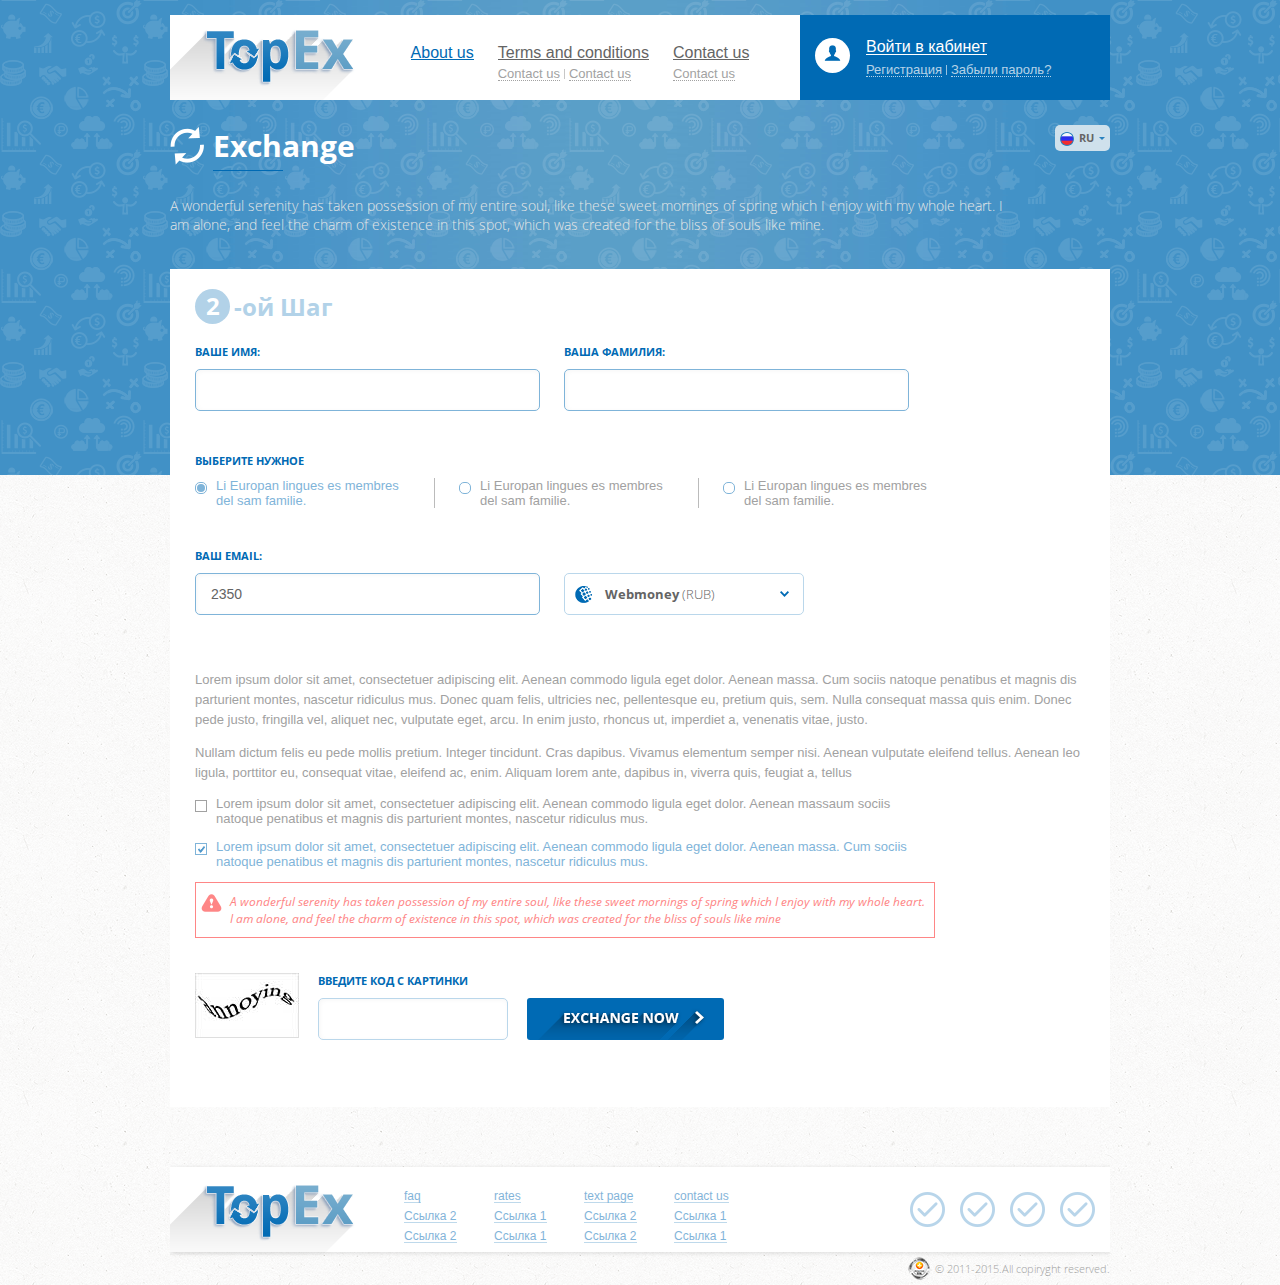
<file: step2.html>
<!DOCTYPE html>
<html>
<head>
    <link rel="stylesheet" href="css/fancySelect.css" type="text/css">
    <link rel="stylesheet" href="css/style.css" type="text/css">
    <meta content="text/html; charset=utf-8" http-equiv="Content-Type">
    <meta name="viewport" content="width=device-width, initial-scale=0">
    <title>Such exchange, much money</title>
</head>
<body>
    <div class="background background--high">
        <div class="container">
            <div class="header">
                <div class="logoTE logoTE--header">
                    <img src="img/logoTE.png">
                </div>
                <ul class="header__links">
                    <li class="header__link header__link--active"><a href="#">About us</a></li>
                    <li class="header__link"><a href="#">Terms and conditions</a>
                        <ul class="header__sublinks">
                            <li class="sublink"><a href="#">Contact us</a></li>
                            <li class="sublink"><a href="#">Contact us</a></li>
                        </ul>
                    </li>
                    <li class="header__link"><a href="contact.html">Contact us</a>
                        <ul class="header__sublinks">
                            <li class="sublink"><a href="#">Contact us</a></li>
                        </ul>
                    </li>
                </ul>
                <div class="user">
                    <div class="user__img">
                        <img src="img/icon-person.png">
                    </div>
                    <div class="user__stuff user__stuff--hidden">
                        <ul class="user__controls">
                            <li class="user__control user__name">Pablo7780123</li>
                            <li class="user__control user__settings">
                                <a href="#"><img src="img/icon-settings.png"></a>
                            </li>
                            <li class="user__control user__exit">
                                <a href="#"><img src="img/icon-exit.png"></a>
                            </li>
                        </ul>
                        <ul class="user__links">
                            <li class="user__link"><a href="#">Мои заказы</a></li>
                            <li class="user__link"><a href="#">Верификация</a></li>
                            <li class="user__link"><a href="#">Резервы</a></li>
                        </ul>
                    </div>

                    <div class="user__stuff">
                        <ul class="user__controls">
                            <li class="user__control user__name--anon"><a href="signin.html">Войти в кабинет</a></li>
                        </ul>
                        <ul class="user__links">
                            <li class="user__link"><a href="#">Регистрация</a></li>
                            <li class="user__link"><a href="#">Забыли пароль?</a></li>
                        </ul>
                    </div>

                </div>
            </div>
            <div class="article article--light">
                <img class="article__title-icon" src="img/icon-reload.png">
                <h1 class="article__title">Exchange</h1>
                <div class="common__content common__content--light">
                    A wonderful serenity has taken possession of my entire soul, like these sweet mornings of spring which I enjoy with my whole heart. I am alone, and feel the charm of existence in this spot, which was created for the bliss of souls like mine.
                </div>
            </div>
            <div class="mini-select mini-select--language">
                <select>
                    <option value="ru">ru</option>
                    <option value="es">es</option>
                    <option value="en">en</option>
                </select>
            </div>

            <div class="steps step2">
                <div class="dialog">
                    <div class="numeration">
                        <div class="numeration__circle">2</div>
                        <div class="numeration__text">-ой Шаг</div>
                    </div>
                    <form class="form">
                        <label class="form__label">
                            <div class="common__title common__title--form">Ваше имя:</div>
                            <input class="form__input form--dark form--long" type="text" value="" name="">
                            <div class="form__error form__error--input">
                                <img src="img/icon-error.png">
                                <span>Поле заполнено некорректно!</span>
                            </div>
                        </label>
                        <label class="form__label">
                            <div class="common__title common__title--form">Ваша фамилия:</div>
                            <input class="form__input form--dark form--long" type="text" value="" name="">
                            <div class="form__error form__error--input">
                                <img src="img/icon-error.png">
                                <span>Поле заполнено некорректно!</span>
                            </div>
                        </label>
                        <ul class="radio">
                            <li class="common__title common__title--form">Выберите нужное</li>
                            <li class="radio__item">
                                <input class="radio__input" type="radio" name="choose" value="radio1" id="radio1" checked>
                                <label class="radio__label" for="radio1"></label>
                                <div class="radio__text">Li Europan lingues es membres del sam familie.</div>
                            </li>
                            <li class="radio__item">
                                <input class="radio__input" type="radio" name="choose" value="radio2" id="radio2">
                                <label class="radio__label" for="radio2"></label>
                                <div class="radio__text">Li Europan lingues es membres del sam familie.</div>
                            </li>
                            <li class="radio__item">
                                <input class="radio__input" type="radio" name="choose" value="radio3" id="radio3">
                                <label class="radio__label" for="radio3"></label>
                                <div class="radio__text">Li Europan lingues es membres del sam familie.</div>
                            </li>
                        </ul>
                        <label class="form__label">
                            <div class="common__title common__title--form">Ваш email:</div>
                            <input class="form__input form--dark form--long" type="text" value="2350" name="amount">
                            <div class="form__error form__error--input">
                                <img src="img/icon-error.png">
                                <span>Поле заполнено некорректно!</span>
                            </div>
                        </label>
                        <select class="form--light form--medium" data-class="form__select" id="currencySelect">
                            <option value="Webmoney">Webmoney</option>
                            <option value="Bitcoin">Bitcoin</option>
                            <option value="PerfectMoney">PerfectMoney</option>
                        </select>
                        <div class="dialog__text">
                            <p class="dialog__p">Lorem ipsum dolor sit amet, consectetuer adipiscing elit. Aenean commodo ligula eget dolor. Aenean massa. Cum sociis natoque penatibus et magnis dis parturient montes, nascetur ridiculus mus. Donec quam felis, ultricies nec, pellentesque eu, pretium quis, sem. Nulla consequat massa quis enim. Donec pede justo, fringilla vel, aliquet nec, vulputate eget, arcu. In enim justo, rhoncus ut, imperdiet a, venenatis vitae, justo.</p>
                            <p class="dialog__p">Nullam dictum felis eu pede mollis pretium. Integer tincidunt. Cras dapibus. Vivamus elementum semper nisi. Aenean vulputate eleifend tellus. Aenean leo ligula, porttitor eu, consequat vitae, eleifend ac, enim. Aliquam lorem ante, dapibus in, viverra quis, feugiat a, tellus</p>
                        </div>
                        <ul class="checkbox">
                            <li class="checkbox__item">
                                <input class="checkbox__input" type="checkbox" name="check" value="check1" id="check1">
                                <label class="checkbox__label" for="check1"></label>
                                <div class="checkbox__text">Lorem ipsum dolor sit amet, consectetuer adipiscing elit. Aenean commodo ligula eget dolor. Aenean massaum sociis natoque penatibus et magnis dis parturient montes, nascetur ridiculus mus.</div>
                            </li>
                            <li class="checkbox__item">
                                <input class="checkbox__input" type="checkbox" name="check" value="check2" id="check2" checked>
                                <label class="checkbox__label" for="check2"></label>
                                <div class="checkbox__text">Lorem ipsum dolor sit amet, consectetuer adipiscing elit. Aenean commodo ligula eget dolor. Aenean massa. Cum sociis natoque penatibus et magnis dis parturient montes, nascetur ridiculus mus.</div>
                            </li>
                        </ul>
                        <div class="form__error form__error--paragraph">
                            <img src="img/icon-error.png">
                            <span>A wonderful serenity has taken possession of my entire soul, like these sweet mornings of spring which I enjoy with my whole heart. I am alone, and feel the charm of existence in this spot, which was created for the bliss of souls like mine</span>
                        </div>
                        <div class="captcha">
                            <div class="captcha__image"><img src="img/captcha.jpg"></div>
                            <div class="captcha__input">
                                <div class="common__title common__title--form">Введите код с картинки</div>
                                <input class="form__input form--light form--short" type="text" value="" name="">
                            </div>
                        </div>
                        <button class="button-exchange button-exchange--step2" type="submit"><a href="step3.html"></a></button>
                    </form>
                </div>
            </div>

            <div class="footer">
                <div class="logoTE logoTE--footer">
                    <img src="img/logoTE.png">
                </div>
                <div class="footer__links">
                    <div class="align__table">
                        <div class="align__tablerow">
                            <div class="footer__link align__tablecell"><a href="faq.html">faq</a></div>
                            <div class="footer__link align__tablecell"><a href="rates.html">rates</a></div>
                            <div class="footer__link align__tablecell"><a href="textpage.html">text page</a></div>
                            <div class="footer__link align__tablecell"><a href="contact.html">contact us</a></div>
                        </div>
                        <div class="align__tablerow">
                            <div class="footer__link align__tablecell"><a href="#">Ссылка 2</a></div>
                            <div class="footer__link align__tablecell"><a href="#">Ссылка 1</a></div>
                            <div class="footer__link align__tablecell"><a href="#">Ссылка 2</a></div>
                            <div class="footer__link align__tablecell"><a href="#">Ссылка 1</a></div>
                        </div>
                        <div class="align__tablerow">
                            <div class="footer__link align__tablecell"><a href="#">Ссылка 2</a></div>
                            <div class="footer__link align__tablecell"><a href="#">Ссылка 1</a></div>
                            <div class="footer__link align__tablecell"><a href="#">Ссылка 2</a></div>
                            <div class="footer__link align__tablecell"><a href="#">Ссылка 1</a></div>
                        </div>
                    </div>
                </div>
                <div class="footer__xz">
                    <img src="img/icon-check-2.png">
                    <img src="img/icon-check-2.png">
                    <img src="img/icon-check-2.png">
                    <img src="img/icon-check-2.png">
                </div>
            </div>
            <div class="copyrights">
                <image class="copyrights__image" src="img/logoPSSL.png">
                <div class="copyrights__text">© 2011-2015.All copiryght reserved.</div>
            </div>
        </div>
    </div>
    <script type="text/javascript" src="js/jquery-1.11.1.min.js"></script>
    <script type="text/javascript" src="js/fancySelect.js"></script>
    <script type="text/javascript" src="js/script.js"></script>

</body>
</html>
</file>
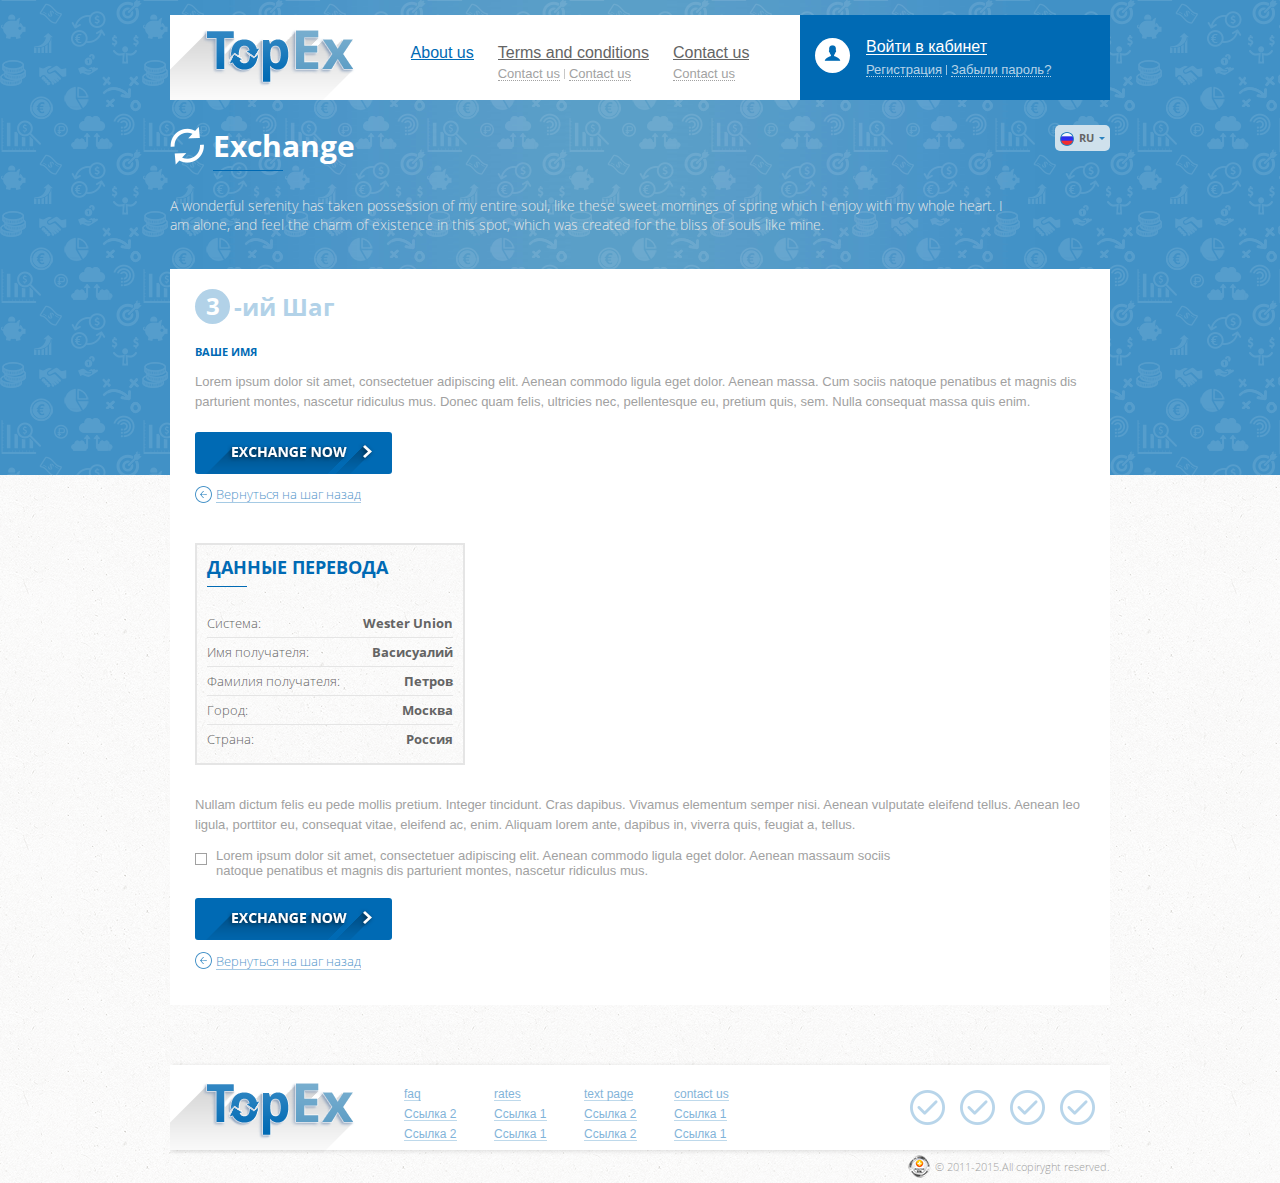
<file: step3.html>
<!DOCTYPE html>
<html>
<head>
    <link rel="stylesheet" href="css/fancySelect.css" type="text/css">
    <link rel="stylesheet" href="css/style.css" type="text/css">
    <meta content="text/html; charset=utf-8" http-equiv="Content-Type">
    <meta name="viewport" content="width=device-width, initial-scale=0">
    <title>Such exchange, much money</title>
</head>
<body>
    <div class="background background--high">
        <div class="container">
            <div class="header">
                <div class="logoTE logoTE--header">
                    <img src="img/logoTE.png">
                </div>
                <ul class="header__links">
                    <li class="header__link header__link--active"><a href="#">About us</a></li>
                    <li class="header__link"><a href="#">Terms and conditions</a>
                        <ul class="header__sublinks">
                            <li class="sublink"><a href="#">Contact us</a></li>
                            <li class="sublink"><a href="#">Contact us</a></li>
                        </ul>
                    </li>
                    <li class="header__link"><a href="contact.html">Contact us</a>
                        <ul class="header__sublinks">
                            <li class="sublink"><a href="#">Contact us</a></li>
                        </ul>
                    </li>
                </ul>
                <div class="user">
                    <div class="user__img">
                        <img src="img/icon-person.png">
                    </div>
                    <div class="user__stuff user__stuff--hidden">
                        <ul class="user__controls">
                            <li class="user__control user__name">Pablo7780123</li>
                            <li class="user__control user__settings">
                                <a href="#"><img src="img/icon-settings.png"></a>
                            </li>
                            <li class="user__control user__exit">
                                <a href="#"><img src="img/icon-exit.png"></a>
                            </li>
                        </ul>
                        <ul class="user__links">
                            <li class="user__link"><a href="#">Мои заказы</a></li>
                            <li class="user__link"><a href="#">Верификация</a></li>
                            <li class="user__link"><a href="#">Резервы</a></li>
                        </ul>
                    </div>

                    <div class="user__stuff">
                        <ul class="user__controls">
                            <li class="user__control user__name--anon"><a href="signin.html">Войти в кабинет</a></li>
                        </ul>
                        <ul class="user__links">
                            <li class="user__link"><a href="#">Регистрация</a></li>
                            <li class="user__link"><a href="#">Забыли пароль?</a></li>
                        </ul>
                    </div>

                </div>
            </div>
            <div class="article article--light">
                <img class="article__title-icon" src="img/icon-reload.png">
                <h1 class="article__title">Exchange</h1>
                <div class="common__content common__content--light">
                    A wonderful serenity has taken possession of my entire soul, like these sweet mornings of spring which I enjoy with my whole heart. I am alone, and feel the charm of existence in this spot, which was created for the bliss of souls like mine.
                </div>
            </div>
            <div class="mini-select mini-select--language">
                <select>
                    <option value="ru">ru</option>
                    <option value="es">es</option>
                    <option value="en">en</option>
                </select>
            </div>

            <div class="step step3">
                <div class="dialog">
                    <div class="numeration">
                        <div class="numeration__circle">3</div>
                        <div class="numeration__text">-ий Шаг</div>
                    </div>
                    <form class="form">
                        <div class="common__title common__title--form">Ваше имя</div>
                        <div class="dialog__text">
                            <p class="dialog__p">Lorem ipsum dolor sit amet, consectetuer adipiscing elit. Aenean commodo ligula eget dolor. Aenean massa. Cum sociis natoque penatibus et magnis dis parturient montes, nascetur ridiculus mus. Donec quam felis, ultricies nec, pellentesque eu, pretium quis, sem. Nulla consequat massa quis enim.</p>
                        </div>
                        <button class="button-exchange button-exchange--step3" type="submit"></button>
                        <a href="step2.html" class="back">
                            <img class="back__image" src="img/icon-back.png">
                            <div class="back__text">Вернуться на шаг назад</div>
                        </a>
                        <div class="table">
                            <div class="table__title">
                                <div class="table__title-text">Данные перевода</div>
                            </div>
                            <ul class="table__list">
                                <li class="table__list-item">
                                    <div class="table__list-title">Система:</div>
                                    <div class="table__list-value">Wester Union</div>
                                </li>
                                <li class="table__list-item">
                                    <div class="table__list-title">Имя получателя:</div>
                                    <div class="table__list-value">Васисуалий</div>
                                </li>
                                <li class="table__list-item">
                                    <div class="table__list-title">Фамилия получателя:</div>
                                    <div class="table__list-value">Петров</div>
                                </li>
                                <li class="table__list-item">
                                    <div class="table__list-title">Город:</div>
                                    <div class="table__list-value">Москва</div>
                                </li>
                                <li class="table__list-item">
                                    <div class="table__list-title">Страна:</div>
                                    <div class="table__list-value">Россия</div>
                                </li>
                            </ul>
                        </div>
                        <div class="dialog__text">
                            <p class="dialog__p">Nullam dictum felis eu pede mollis pretium. Integer tincidunt. Cras dapibus. Vivamus elementum semper nisi. Aenean vulputate eleifend tellus. Aenean leo ligula, porttitor eu, consequat vitae, eleifend ac, enim. Aliquam lorem ante, dapibus in, viverra quis, feugiat a, tellus.</p>
                        </div>
                        <ul class="checkbox">
                            <li class="checkbox__item">
                                <input class="checkbox__input" type="checkbox" name="check" value="check1" id="check3">
                                <label class="checkbox__label" for="check3"></label>
                                <div class="checkbox__text">Lorem ipsum dolor sit amet, consectetuer adipiscing elit. Aenean commodo ligula eget dolor. Aenean massaum sociis natoque penatibus et magnis dis parturient montes, nascetur ridiculus mus.</div>
                            </li>
                        </ul>
                        <button class="button-exchange button-exchange--step3" type="submit"></button>
                        <a href="step2.html" class="back">
                            <img class="back__image" src="img/icon-back.png">
                            <div class="back__text">Вернуться на шаг назад</div>
                        </a>
                    </form>
                </div>
            </div>


            <div class="footer">
                <div class="logoTE logoTE--footer">
                    <img src="img/logoTE.png">
                </div>
                <div class="footer__links">
                    <div class="align__table">
                        <div class="align__tablerow">
                            <div class="footer__link align__tablecell"><a href="faq.html">faq</a></div>
                            <div class="footer__link align__tablecell"><a href="rates.html">rates</a></div>
                            <div class="footer__link align__tablecell"><a href="textpage.html">text page</a></div>
                            <div class="footer__link align__tablecell"><a href="contact.html">contact us</a></div>
                        </div>
                        <div class="align__tablerow">
                            <div class="footer__link align__tablecell"><a href="#">Ссылка 2</a></div>
                            <div class="footer__link align__tablecell"><a href="#">Ссылка 1</a></div>
                            <div class="footer__link align__tablecell"><a href="#">Ссылка 2</a></div>
                            <div class="footer__link align__tablecell"><a href="#">Ссылка 1</a></div>
                        </div>
                        <div class="align__tablerow">
                            <div class="footer__link align__tablecell"><a href="#">Ссылка 2</a></div>
                            <div class="footer__link align__tablecell"><a href="#">Ссылка 1</a></div>
                            <div class="footer__link align__tablecell"><a href="#">Ссылка 2</a></div>
                            <div class="footer__link align__tablecell"><a href="#">Ссылка 1</a></div>
                        </div>
                    </div>
                </div>
                <div class="footer__xz">
                    <img src="img/icon-check-2.png">
                    <img src="img/icon-check-2.png">
                    <img src="img/icon-check-2.png">
                    <img src="img/icon-check-2.png">
                </div>
            </div>
            <div class="copyrights">
                <image class="copyrights__image" src="img/logoPSSL.png">
                <div class="copyrights__text">© 2011-2015.All copiryght reserved.</div>
            </div>
        </div>
    </div>
    <script type="text/javascript" src="js/jquery-1.11.1.min.js"></script>
    <script type="text/javascript" src="js/fancySelect.js"></script>
    <script type="text/javascript" src="js/script.js"></script>

</body>
</html>
</file>
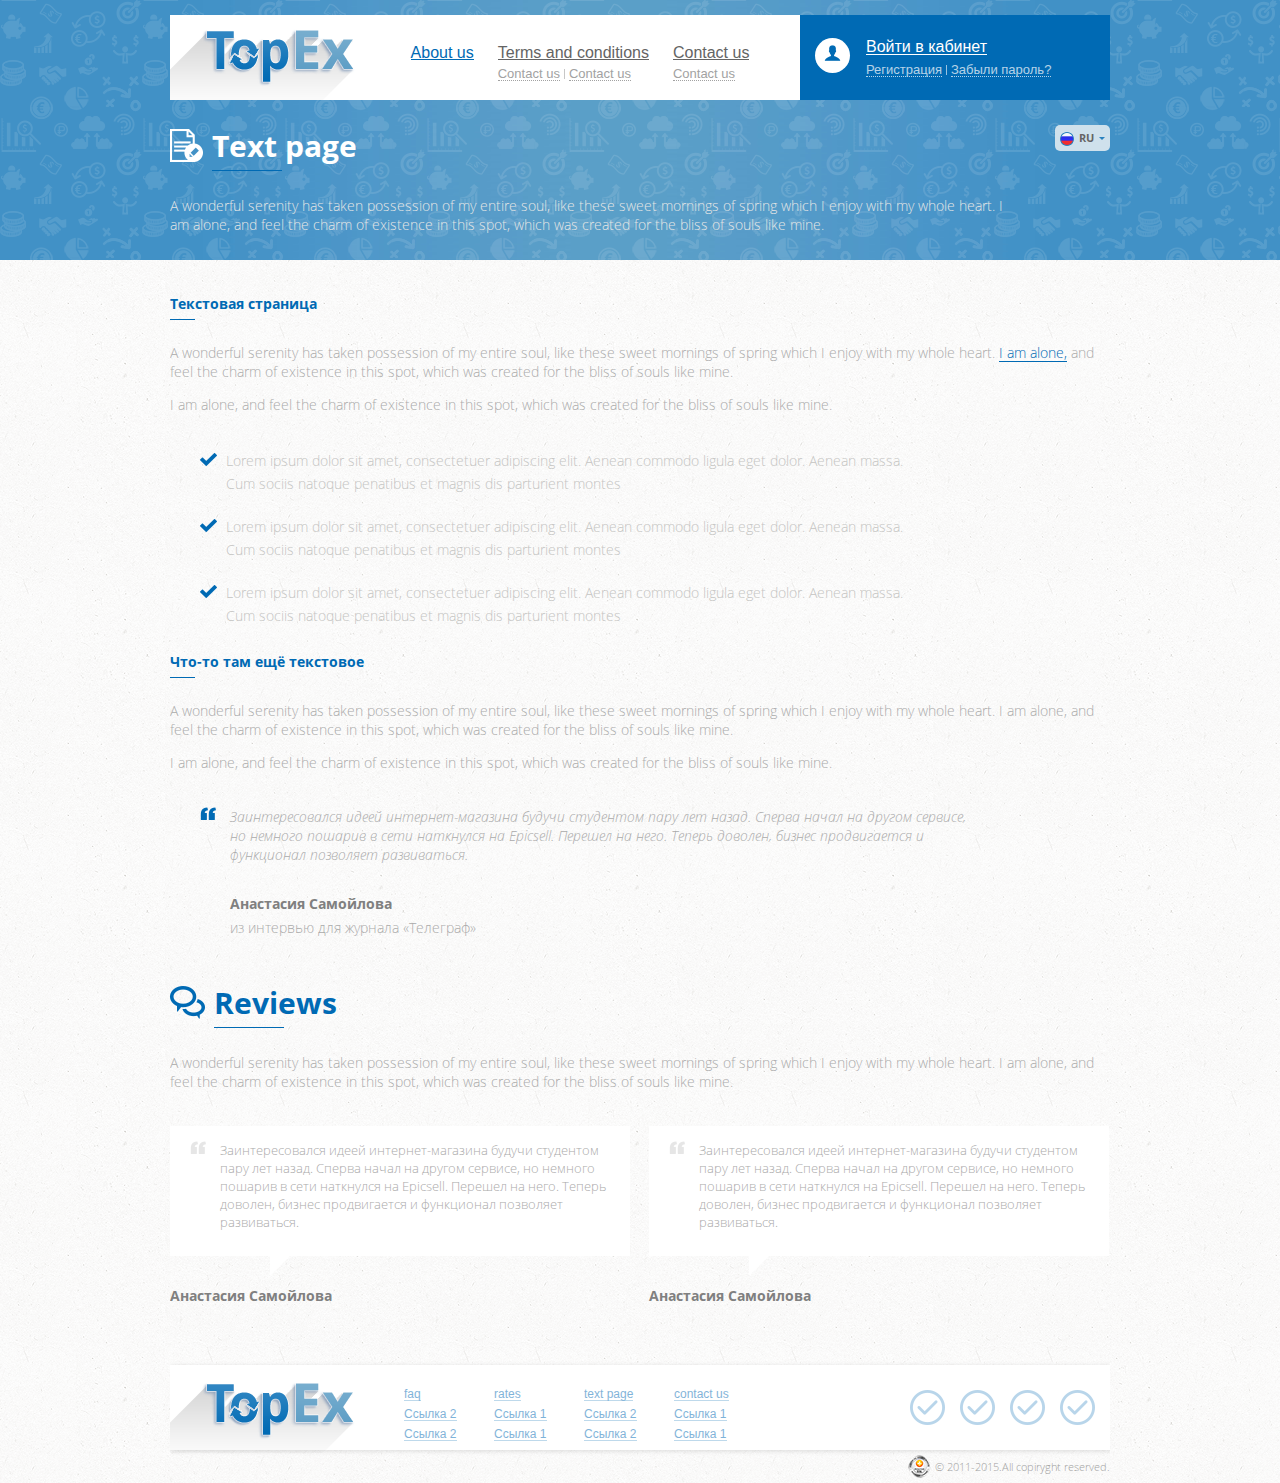
<file: textpage.html>
<!DOCTYPE html>
<html>
<head>
    <link rel="stylesheet" href="css/fancySelect.css" type="text/css">
    <link rel="stylesheet" href="css/style.css" type="text/css">
    <meta content="text/html; charset=utf-8" http-equiv="Content-Type">
    <meta name="viewport" content="width=device-width, initial-scale=0">
    <title>Such exchange, much money</title>
</head>
<body>
    <div class="background background--short">
        <div class="container">
            <div class="header">
                <div class="logoTE logoTE--header">
                    <img src="img/logoTE.png">
                </div>
                <ul class="header__links">
                    <li class="header__link header__link--active"><a href="#">About us</a></li>
                    <li class="header__link"><a href="#">Terms and conditions</a>
                        <ul class="header__sublinks">
                            <li class="sublink"><a href="#">Contact us</a></li>
                            <li class="sublink"><a href="#">Contact us</a></li>
                        </ul>
                    </li>
                    <li class="header__link"><a href="contact.html">Contact us</a>
                        <ul class="header__sublinks">
                            <li class="sublink"><a href="#">Contact us</a></li>
                        </ul>
                    </li>
                </ul>
                <div class="user">
                    <div class="user__img">
                        <img src="img/icon-person.png">
                    </div>
                    <div class="user__stuff user__stuff--hidden">
                        <ul class="user__controls">
                            <li class="user__control user__name">Pablo7780123</li>
                            <li class="user__control user__settings">
                                <a href="#"><img src="img/icon-settings.png"></a>
                            </li>
                            <li class="user__control user__exit">
                                <a href="#"><img src="img/icon-exit.png"></a>
                            </li>
                        </ul>
                        <ul class="user__links">
                            <li class="user__link"><a href="#">Мои заказы</a></li>
                            <li class="user__link"><a href="#">Верификация</a></li>
                            <li class="user__link"><a href="#">Резервы</a></li>
                        </ul>
                    </div>
                    <div class="user__stuff">
                        <ul class="user__controls">
                            <li class="user__control user__name--anon"><a href="signin.html">Войти в кабинет</a></li>
                        </ul>
                        <ul class="user__links">
                            <li class="user__link"><a href="#">Регистрация</a></li>
                            <li class="user__link"><a href="#">Забыли пароль?</a></li>
                        </ul>
                    </div>

                </div>
            </div>
            <div class="article article--light">
                <img class="article__title-icon" src="img/icon-page.png">
                <h1 class="article__title">Text page</h1>
                <div class="common__content common__content--light">
                    A wonderful serenity has taken possession of my entire soul, like these sweet mornings of spring which I enjoy with my whole heart. I am alone, and feel the charm of existence in this spot, which was created for the bliss of souls like mine.
                </div>
            </div>
            <div class="mini-select mini-select--language">
                <select>
                    <option value="ru">ru</option>
                    <option value="es">es</option>
                    <option value="en">en</option>
                </select>
            </div>
            <div class="textpage">
                <div class="common__title common__title--text">Текстовая страница</div>
                <div class="common__content">
                    <p>A wonderful serenity has taken possession of my entire soul, like these sweet mornings of spring which I enjoy with my whole heart. <a href="#" class="common__link">I am alone,</a> and feel the charm of existence in this spot, which was created for the bliss of souls like mine.</p>
                    <p>I am alone, and feel the charm of existence in this spot, which was created for the bliss of souls like mine.</p>
                </div>
                <ul class="checklist">
                    <li class="checklist__item">
                        <img class="checklist__item-image" src="img/icon-check-1.png">
                        <div class="checklist__item-text">
                            Lorem ipsum dolor sit amet, consectetuer adipiscing elit. Aenean commodo ligula eget dolor. Aenean massa.
                            Cum sociis natoque penatibus et magnis dis parturient montes
                        </div>
                    </li>
                    <li class="checklist__item">
                        <img class="checklist__item-image" src="img/icon-check-1.png">
                        <div class="checklist__item-text">
                            Lorem ipsum dolor sit amet, consectetuer adipiscing elit. Aenean commodo ligula eget dolor. Aenean massa.
                            Cum sociis natoque penatibus et magnis dis parturient montes
                        </div>
                    </li>
                    <li class="checklist__item">
                        <img class="checklist__item-image" src="img/icon-check-1.png">
                        <div class="checklist__item-text">
                            Lorem ipsum dolor sit amet, consectetuer adipiscing elit. Aenean commodo ligula eget dolor. Aenean massa.
                            Cum sociis natoque penatibus et magnis dis parturient montes
                        </div>
                    </li>
                </ul>
                <div class="common__title common__title--text">Что-то там ещё текстовое</div>
                <div class="common__content">
                    <p>A wonderful serenity has taken possession of my entire soul, like these sweet mornings of spring which I enjoy with my whole heart. I am alone, and feel the charm of existence in this spot, which was created for the bliss of souls like mine.</p>
                    <p>I am alone, and feel the charm of existence in this spot, which was created for the bliss of souls like mine.</p>
                </div>
                <div class="quote quote--textpage">
                    <div class="quote__content">
                        <img class="quote__image" src="img/quotes-blue.png">
                        <div class="quote__text">
                            Заинтересовался идеей интернет-магазина будучи студентом пару лет назад. Сперва начал на другом сервисе, но немного пошарив в сети наткнулся на Epicsell. Перешел на него. Теперь доволен, бизнес продвигается и функционал позволяет развиваться.
                        </div>
                    </div>
                    <div class="quote__name">Анастасия Сaмойлова</div>
                    <div class="common__content common__content--quote">
                        <p>из интервью для журнала «Телеграф»</p>
                    </div>
                </div>
                <div class="reviews">
                    <div class="article">
                        <img class="article__title-icon" src="img/icon-bubble.png">
                        <h1 class="article__title">Reviews</h1>
                        <div class="common__content">
                            A wonderful serenity has taken possession of my entire soul, like these sweet mornings of spring which I enjoy with my whole heart. I am alone, and feel the charm of existence in this spot, which was created for the bliss of souls like mine.
                        </div>
                    </div>
                    <div class="reviews__item">
                        <div class="quote quote--review">
                            <div class="quote__content">
                                <img class="quote__image" src="img/quotes-gray.png">
                                <div class="quote__text">
                                    Заинтересовался идеей интернет-магазина будучи студентом пару лет назад. Сперва начал на другом сервисе, но немного пошарив в сети наткнулся на Epicsell. Перешел на него. Теперь доволен, бизнес продвигается и функционал позволяет развиваться.
                                </div>
                            </div>
                            <div class="quote__name">Анастасия Сaмойлова</div>
                        </div>
                    </div>
                    <div class="reviews__item">
                        <div class="quote quote--review">
                            <div class="quote__content">
                                <img class="quote__image" src="img/quotes-gray.png">
                                <div class="quote__text">
                                    Заинтересовался идеей интернет-магазина будучи студентом пару лет назад. Сперва начал на другом сервисе, но немного пошарив в сети наткнулся на Epicsell. Перешел на него. Теперь доволен, бизнес продвигается и функционал позволяет развиваться.
                                </div>
                            </div>
                            <div class="quote__name">Анастасия Сaмойлова</div>
                        </div>
                    </div>
                </div>
            </div>
            <div class="footer">
                <div class="logoTE logoTE--footer">
                    <img src="img/logoTE.png">
                </div>
                <div class="footer__links">
                    <div class="align__table">
                        <div class="align__tablerow">
                            <div class="footer__link align__tablecell"><a href="faq.html">faq</a></div>
                            <div class="footer__link align__tablecell"><a href="rates.html">rates</a></div>
                            <div class="footer__link align__tablecell"><a href="textpage.html">text page</a></div>
                            <div class="footer__link align__tablecell"><a href="contact.html">contact us</a></div>
                        </div>
                        <div class="align__tablerow">
                            <div class="footer__link align__tablecell"><a href="#">Ссылка 2</a></div>
                            <div class="footer__link align__tablecell"><a href="#">Ссылка 1</a></div>
                            <div class="footer__link align__tablecell"><a href="#">Ссылка 2</a></div>
                            <div class="footer__link align__tablecell"><a href="#">Ссылка 1</a></div>
                        </div>
                        <div class="align__tablerow">
                            <div class="footer__link align__tablecell"><a href="#">Ссылка 2</a></div>
                            <div class="footer__link align__tablecell"><a href="#">Ссылка 1</a></div>
                            <div class="footer__link align__tablecell"><a href="#">Ссылка 2</a></div>
                            <div class="footer__link align__tablecell"><a href="#">Ссылка 1</a></div>
                        </div>
                    </div>
                </div>
                <div class="footer__xz">
                    <img src="img/icon-check-2.png">
                    <img src="img/icon-check-2.png">
                    <img src="img/icon-check-2.png">
                    <img src="img/icon-check-2.png">
                </div>
            </div>
            <div class="copyrights">
                <image class="copyrights__image" src="img/logoPSSL.png">
                <div class="copyrights__text">© 2011-2015.All copiryght reserved.</div>
            </div>
        </div>

    </div>
    <script type="text/javascript" src="js/jquery-1.11.1.min.js"></script>
    <script type="text/javascript" src="js/fancySelect.js"></script>
    <script type="text/javascript" src="js/script.js"></script>

</body>
</html>
</file>
<file: css/fancySelect.css>
div.fancy-select {
	position: relative;
	text-align: left;
	margin-bottom: 20px;
}

div.fancy-select div.trigger {
	cursor: pointer;
	white-space: nowrap;
	overflow: hidden;
	text-overflow: ellipsis;
	position: relative;
	border: 1px solid #d0d0d0;
	font-family: RobotoLight;
	background: #ffffff;
	width: 275px;
	margin: 0 auto;
	padding: 10px 24px 9px 9px;
	transition: all 240ms ease-out;
	-webkit-transition: all 240ms ease-out;
	-moz-transition: all 240ms ease-out;
	-ms-transition: all 240ms ease-out;
	-o-transition: all 240ms ease-out;
}

div.trigger {
	color: #d0d0d0;
}

div.trigger.selected {
	color: #323232;
}

div.fancy-select div.trigger:before {
	content: "";
	display: block;
	position: absolute;
	width: 40px;
	height: 40px;
	background: linear-gradient(rgba(0, 0, 0, .02), rgba(0, 0, 0, .15));
	top: 0;
	bottom: 0;
	right: 0;
}

div.fancy-select div.trigger:after {
	content: "";
	display: block;
	position: absolute;
	width: 0;
	height: 0;
	border: 6px solid transparent;
	border-top-color: rgba(0, 0, 0, .2);
	top: 17px;
	right: 14px;
}

div.fancy-select ul.options {
	list-style: none;
	margin: 0 auto;
	position: absolute;
	top: 40px;
	left: 0;
	right: 0;
	visibility: hidden;
	opacity: 0;
	z-index: 50;
	max-height: 200px;
	width: 308px;
	overflow: auto;
	background: #ffffff;
	border-top: 1px solid #d0d0d0;
	font-size: 14px;
	font-family: RobotoLight;
	color: #d0d0d0;
	transition: opacity 300ms ease-out, top 300ms ease-out, visibility 300ms ease-out;
	-webkit-transition: opacity 300ms ease-out, top 300ms ease-out, visibility 300ms ease-out;
	-moz-transition: opacity 300ms ease-out, top 300ms ease-out, visibility 300ms ease-out;
	-ms-transition: opacity 300ms ease-out, top 300ms ease-out, visibility 300ms ease-out;
	-o-transition: opacity 300ms ease-out, top 300ms ease-out, visibility 300ms ease-out;
}



div.fancy-select ul.options.open {
	visibility: visible;
	top: 40px;
	opacity: 1;
	border-left: 1px solid #d0d0d0;
	border-right: 1px solid #d0d0d0;
	border-bottom: 1px solid #d0d0d0;
}

div.fancy-select ul.options.overflowing {
	top: auto;
	bottom: 30px;
}

div.fancy-select ul.options.overflowing.open {
	top: auto;
	bottom: 41px;
}

div.fancy-select ul.options li {
	padding: 8px 12px;
	color: #323232;
	cursor: pointer;
	white-space: nowrap;
}

div.fancy-select ul.options li.selected {
	background: rgba(0,0,0,0.1);
	color: rgba(255,255,255,1);
}

div.fancy-select ul.options li.hover {
	color: #d0d0d0;
}
</file>
<file: css/style.css>
@font-face{font-family:'OpenSansRegular, Helvetica, Arial, sans-serif';src:url(../fonts/OpenSans-Regular.ttf)}@font-face{font-family:'OpenSansBold, Helvetica, Arial, sans-serif';src:url(../fonts/OpenSans-Bold.ttf)}@font-face{font-family:'OpenSansLight, Helvetica, Arial, sans-serif';src:url(../fonts/OpenSans-Light.ttf)}@font-face{font-family:'OpenSansItalic';src:url(../fonts/OpenSans-Italic.ttf)}@font-face{font-family:'OpenSansLightItalic';src:url(../fonts/OpenSans-LightItalic.ttf)}.fontRegular,.header__link>a,.sublink>a,.user__name,.user__name--anon a,.user__link a,.footer__link a,.dialog__p,.form--short,.form--long,.table__seeall a,.radio__text,.checkbox__text,.faq__question a,.contact .form--medium,.pagination__item,.pagination__counts a{font-family:OpenSansRegular,Helvetica,Arial,sans-serif;font-weight:400;-webkit-font-smoothing:antialiased}.fontBold,.common__title,.form--medium,.article__title,.table__title-text,.table__list-title,.table__list-value,.quote__name,.numeration__circle,.numeration__text,.rates__table th{font-family:OpenSansBold,Helvetica,Arial,sans-serif;font-weight:600;-webkit-font-smoothing:antialiased}@font-face{font-family:'OpenSansBold';src:url(../fonts/OpenSans-Bold.ttf)}@font-face{font-family:'OpenSansLight';src:url(../fonts/OpenSans-Light.ttf)}.form__select.fancy-select{margin:0}.form__select.fancy-select div.trigger{width:240px;height:42px;box-sizing:border-box;border:1px solid #bad7eb;border-radius:5px;padding:11px 0 11px 10px;font-size:13px;font-family:OpenSansBold,Helvetica,Arial,sans-serif;font-weight:600;color:#646464}.form__select.fancy-select div.trigger.open{border-bottom-left-radius:0;border-bottom-right-radius:0}.form__select.fancy-select div.trigger:before{width:0;height:0}.form__select.fancy-select div.trigger:after{background:url(../img/form-arrow-down.png);width:9px;height:6px;border:none}.form__select.fancy-select div.trigger img{display:inline-block;vertical-align:bottom;margin-right:10px}.form__select.fancy-select div.trigger span{font-family:OpenSansLight,Helvetica,Arial,sans-serif;font-weight:100}.form__select.fancy-select ul.options{width:240px;padding:0 10px;box-sizing:border-box;border:1px solid #bad7eb;text-align:center;font-size:13px;font-family:OpenSansBold,Helvetica,Arial,sans-serif;font-weight:600;color:#646464;top:41px}.form__select.fancy-select ul.options.open{top:41px;border:1px solid #bad7eb;border-top:none;border-bottom-right-radius:5px;border-bottom-left-radius:5px}.form__select.fancy-select ul.options.overflowing{top:41px;bottom:auto}.form__select.fancy-select ul.options.overflowing.open{top:41px;bottom:auto}.form__select.fancy-select ul.options li{padding:10px 0;border-top:1px solid #e5e5e5;text-align:left}.form__select.fancy-select ul.options li img{margin-right:10px;vertical-align:bottom}.form__select.fancy-select ul.options li span{font-family:OpenSansLight,Helvetica,Arial,sans-serif;font-weight:100}.form__select.fancy-select ul.options li:hover{color:#646464}.form__select.fancy-select ul.options li.selected{background:transparent;color:#646464}.mini-select--language,.mini-select--filter{float:right}.mini-select--filter div.fancy-select div.trigger{width:100px;padding:5px;box-sizing:border-box;border-radius:5px;border:1px solid #e6e6e6;background:#fff;font-size:11px;font-family:OpenSansBold,Helvetica,Arial,sans-serif;font-weight:600;color:#646464;text-transform:uppercase}.mini-select--filter div.fancy-select div.trigger:before{width:0;height:0}.mini-select--filter div.fancy-select div.trigger:after{border:3px solid transparent;border-top-color:#006ab4;opacity:.8;top:12px;right:5px}.mini-select--filter div.fancy-select div.trigger img{display:inline-block;vertical-align:middle;margin-right:2px}.mini-select--filter div.fancy-select div.trigger.open{border-bottom-left-radius:0;border-bottom-right-radius:0}.mini-select--filter div.fancy-select ul.options{width:100px;padding:5px 5px 0 5px;box-sizing:border-box;border-radius:5px;border:1px solid #e6e6e6;background:#fff;font-size:11px;font-family:OpenSansBold,Helvetica,Arial,sans-serif;font-weight:600;color:#646464;text-transform:uppercase;top:26px}.mini-select--filter div.fancy-select ul.options.open{top:26px;border-top-left-radius:0;border-top-right-radius:0}.mini-select--filter div.fancy-select ul.options li{padding:5px 0}.mini-select--filter div.fancy-select ul.options li:hover{color:#646464;opacity:.7}.mini-select--filter div.fancy-select ul.options li.selected{background:transparent;color:#646464}.mini-select--filter div.fancy-select ul.options img{display:inline-block;vertical-align:middle;margin-right:2px}.mini-select--language div.fancy-select div.trigger{width:55px;padding:5px;box-sizing:border-box;border-radius:5px;border:none;background:#cfe1ec;font-size:11px;font-family:OpenSansBold,Helvetica,Arial,sans-serif;font-weight:600;color:#646464;text-transform:uppercase}.mini-select--language div.fancy-select div.trigger:before{width:0;height:0}.mini-select--language div.fancy-select div.trigger:after{border:3px solid transparent;border-top-color:#006ab4;opacity:.8;top:12px;right:5px}.mini-select--language div.fancy-select div.trigger img{display:inline-block;vertical-align:middle;margin-right:2px}.mini-select--language div.fancy-select div.trigger.open{border-bottom-left-radius:0;border-bottom-right-radius:0}.mini-select--language div.fancy-select ul.options{width:55px;padding:5px 5px 0 5px;box-sizing:border-box;border-radius:5px;border:none;background:#cfe1ec;font-size:11px;font-family:OpenSansBold,Helvetica,Arial,sans-serif;font-weight:600;color:#646464;text-transform:uppercase;top:21px}.mini-select--language div.fancy-select ul.options.open{top:21px;border-top-left-radius:0;border-top-right-radius:0}.mini-select--language div.fancy-select ul.options li{padding:5px 0}.mini-select--language div.fancy-select ul.options li:hover{color:#646464;opacity:.7}.mini-select--language div.fancy-select ul.options li.selected{background:transparent;color:#646464}.mini-select--language div.fancy-select ul.options img{display:inline-block;vertical-align:middle;margin-right:2px}@font-face{font-family:'OpenSansRegular, Helvetica, Arial, sans-serif';src:url(../fonts/OpenSans-Regular.ttf)}@font-face{font-family:'OpenSansBold, Helvetica, Arial, sans-serif';src:url(../fonts/OpenSans-Bold.ttf)}@font-face{font-family:'OpenSansLight, Helvetica, Arial, sans-serif';src:url(../fonts/OpenSans-Light.ttf)}@font-face{font-family:'OpenSansItalic';src:url(../fonts/OpenSans-Italic.ttf)}@font-face{font-family:'OpenSansLightItalic';src:url(../fonts/OpenSans-LightItalic.ttf)}.fontRegular,.header__link>a,.sublink>a,.user__name,.user__name--anon a,.user__link a,.footer__link a,.dialog__p,.form--short,.form--long,.table__seeall a,.radio__text,.checkbox__text,.faq__question a,.contact .form--medium,.pagination__item,.pagination__counts a{font-family:OpenSansRegular,Helvetica,Arial,sans-serif;font-weight:400;-webkit-font-smoothing:antialiased}.fontBold,.common__title,.form--medium,.article__title,.table__title-text,.table__list-title,.table__list-value,.quote__name,.numeration__circle,.numeration__text,.rates__table th{font-family:OpenSansBold,Helvetica,Arial,sans-serif;font-weight:600;-webkit-font-smoothing:antialiased}.header{width:100%;height:85px;background:#fff;margin:15px 0 25px 0;display:table}.header__links{display:table-cell;vertical-align:middle;text-align:center;box-sizing:border-box}.header__link{display:inline-block;vertical-align:top;text-align:left;margin-right:20px;position:relative;top:5px}.header__link:last-child{margin-right:0}.header__link>a{position:relative;font-size:16px;line-height:18px;color:#646464}.header__link>a:after{content:'';position:absolute;left:0;right:0;bottom:1px;height:0;border-bottom:1px solid #646464}.header__link>a:hover{color:#979797}.header__link>a:hover:after{border-bottom:none}.header__link--active>a{color:#006ab4}.header__link--active>a:after{border-bottom:1px solid #006ab4}.header__sublinks{margin-top:2px}.sublink{display:inline-block;vertical-align:top}.sublink:last-child>a:before{border-right:none}.sublink>a{font-size:13px;color:#a2a2a2;position:relative;margin-right:5px}.sublink>a:before{content:'';position:absolute;left:0;right:-5px;bottom:2px;height:10px;border-right:1px solid #a2a2a2;opacity:.6}.sublink>a:after{content:'';position:absolute;left:0;right:0;bottom:0;height:0;border-bottom:1px dotted #a2a2a2}.sublink>a:hover{color:#7fb4d9}.sublink>a:hover:after{border-bottom:none}.logoTE{width:190px;vertical-align:bottom}.logoTE img{vertical-align:bottom}.logoTE--header{display:table-cell}.logoTE--footer{display:inline-block;position:relative;top:15px}.user{display:table-cell;vertical-align:middle;width:310px;height:100%;background:#006ab4;box-sizing:border-box}.user__img{width:35px;height:35px;border-radius:50%;background:#fff;display:inline-block;vertical-align:top;margin:0 15px}.user__img img{display:block;position:relative;top:50%;left:0;right:0;margin:0 auto;margin-top:-10px}.user__stuff{display:inline-block;margin-left:-3px}.user__stuff--hidden{display:none}.user__control{display:inline-block;margin-left:5px;cursor:pointer}.user__control:first-child{margin-left:0}.user__name{font-size:16px;color:#fff}.user__name--anon a{font-size:16px;color:#fff;position:relative}.user__name--anon a:after{content:'';position:absolute;left:0;right:0;bottom:0;height:0;border-bottom:1px solid #fff}.user__links{margin-top:4px}.user__link{display:inline-block;margin-right:5px;position:relative}.user__link:before{content:'';position:absolute;left:0;right:-5px;bottom:3px;height:10px;border-right:1px solid #fff;opacity:.6}.user__link a{font-size:13px;color:#fff;opacity:.7;position:relative}.user__link a:after{content:'';position:absolute;left:0;right:0;bottom:0;height:0;border-bottom:1px dotted #fff}.user__link a:hover{opacity:.9}.user__link a:hover:after{border-bottom:none}.user__link:last-child{margin-right:0}.user__link:last-child:before{border-right:none}@font-face{font-family:'OpenSansRegular, Helvetica, Arial, sans-serif';src:url(../fonts/OpenSans-Regular.ttf)}@font-face{font-family:'OpenSansBold, Helvetica, Arial, sans-serif';src:url(../fonts/OpenSans-Bold.ttf)}@font-face{font-family:'OpenSansLight, Helvetica, Arial, sans-serif';src:url(../fonts/OpenSans-Light.ttf)}@font-face{font-family:'OpenSansItalic';src:url(../fonts/OpenSans-Italic.ttf)}@font-face{font-family:'OpenSansLightItalic';src:url(../fonts/OpenSans-LightItalic.ttf)}.fontRegular,.header__link>a,.sublink>a,.user__name,.user__name--anon a,.user__link a,.footer__link a,.dialog__p,.form--short,.form--long,.table__seeall a,.radio__text,.checkbox__text,.faq__question a,.contact .form--medium,.pagination__item,.pagination__counts a{font-family:OpenSansRegular,Helvetica,Arial,sans-serif;font-weight:400;-webkit-font-smoothing:antialiased}.fontBold,.common__title,.form--medium,.article__title,.table__title-text,.table__list-title,.table__list-value,.quote__name,.numeration__circle,.numeration__text,.rates__table th{font-family:OpenSansBold,Helvetica,Arial,sans-serif;font-weight:600;-webkit-font-smoothing:antialiased}.footer{width:100%;height:85px;margin-top:60px;background:#fff;box-shadow:1px 1px 5px 0 rgba(0,0,0,0.13)}.footer__links{display:inline-block;vertical-align:middle;padding:0 40px;box-sizing:border-box;position:relative;top:5px}.footer__links .align__table{width:100%}.footer__links .align__tablecell{width:90px;height:20px;vertical-align:middle}.footer__link a{font-size:12px;color:#006ab4;opacity:.5;position:relative}.footer__link a:after{content:'';position:absolute;left:0;right:0;bottom:0;height:0;border-bottom:1px solid #006ab4;opacity:.5}.footer__link a:hover{opacity:.8}.footer__link a:hover:after{border-bottom:none}.footer__xz{float:right;width:300px;height:100%;padding:25px 15px;box-sizing:border-box}.footer__xz img{display:inline-block;vertical-align:middle;float:right;margin-left:15px}.copyrights{float:right;padding:5px 0}.copyrights__image{display:inline-block;vertical-align:middle}.copyrights__text{display:inline-block;vertical-align:middle;font-size:11px;font-family:OpenSansLight,Helvetica,Arial,sans-serif;font-weight:100;color:#000;opacity:.38}body,html{width:100%;height:100%;padding:0;margin:0}ul,li{margin:0;padding:0;list-style:none}a{text-decoration:none}button{border:none;padding:0}input,textarea{border:none;padding:0}h1{margin:0}.align__table{display:table}.align__tablerow{display:table-row}.align__tablecell{display:table-cell}.background{width:100%;background:url(../img/background-light.png) repeat;position:relative}.background:before{content:'';position:absolute;top:0;left:0;width:100%;background:url(../img/background-blue.jpg) repeat-y;background-size:contain}.background:after{content:'';position:absolute;top:0;left:0;width:100%;height:100%;background:url(../img/background-pattern.png) repeat}.background--short:before{height:260px}.background--high:before{height:475px}.container{width:940px;box-sizing:border-box;margin:0 auto;position:relative;overflow:hidden;z-index:1}.dialog{padding:20px 25px 25px 25px;box-sizing:border-box;background:#fff}.dialog__p{font-size:13px;color:#a1a1a1;line-height:20px}.common__title{color:#006ab4}.common__title--form{font-size:11px;text-transform:uppercase;margin-bottom:10px}.common__title--text{font-size:14px;position:relative;margin:25px 0 15px 0}.common__title--text:after{content:'';position:absolute;width:25px;left:0;bottom:-7px;border-bottom:1px solid #006ab4}.common__content{font-size:14px;font-family:OpenSansLight,Helvetica,Arial,sans-serif;font-weight:100;color:#aaa;margin:30px 0 35px 0}.common__content--light{color:#e6e6e6}.common__content--quote{margin:0 0 0 30px}.common__content--quote p{margin:5px 0}.common__link{font-size:14px;font-family:OpenSansLight,Helvetica,Arial,sans-serif;font-weight:100;color:#006ab4;position:relative}.common__link:after{content:'';position:absolute;left:0;right:0;bottom:0;height:0;border-bottom:1px solid #006ab4}.form{background:#fff;position:relative}.form__input,.form__textarea{padding-left:15px;box-sizing:border-box;border-radius:5px;text-align:center;font-size:14px;color:#646464;margin-bottom:42px;box-shadow:inset 1px 1px 5px 0 rgba(0,0,0,0.04)}.form__input{height:42px}.form__textarea{height:84px;resize:none;padding-top:10px}.form__error{font-size:12px;font-family:OpenSansItalic;color:#fe8686}.form__error img,.form__error span{display:inline-block;vertical-align:middle}.form__error img{margin-right:5px}.form__error--input{position:absolute;bottom:14px;display:none}.form__error--paragraph{width:740px;border:1px solid #fe8686;padding:10px 5px;box-sizing:border-box;margin-bottom:15px}.form__error--paragraph span{width:695px;vertical-align:top}.form__label{display:inline-block;position:relative}.form__label--error .form__input{border:1px solid #fe8686}.form__label--error .form__error{display:block}.form__label--right{float:right}.form--short{width:190px;text-align:left}.form--medium{width:240px}.form--long{width:345px;margin-right:20px;text-align:left}.form--light{border:1px solid #bad7eb}.form--dark{border:1px solid #7fb4d9}.button-exchange{width:197px;height:42px;background:#006ab4 url(../img/button-sign.png) 10px 10px no-repeat;border-radius:3px;cursor:pointer}.button-exchange:hover{background:#00497c url(../img/button-sign.png) 10px 10px no-repeat}.button-exchange--step1{float:right;margin-top:25px}.button-exchange--step2{display:inline-block;margin-top:45px}.button-exchange--step3{display:block;margin-top:20px}.button-exchange--signin{float:right;margin-right:20px;background:#006ab4 url(../img/button-login.png) 35px 10px no-repeat}.button-exchange--signin:hover{background:#00497c url(../img/button-login.png) 35px 10px no-repeat}.button-exchange--contact{position:absolute;bottom:57px;right:26px;background:#006ab4 url(../img/button-send.png) 25px 10px no-repeat}.button-exchange--contact:hover{background:#00497c url(../img/button-send.png) 25px 10px no-repeat}.button-exchange a{width:100%;height:100%;display:inline-block}.article__title{font-size:30px;color:#006ab4;display:inline-block;vertical-align:middle;position:relative}.article__title:after{content:'';position:absolute;left:0;bottom:-5px;width:70px;border-bottom:1px solid #006ab4}.article__title-icon{display:inline-block;vertical-align:middle;margin-right:5px}.article--light{width:835px;display:inline-block;vertical-align:top}.article--light .article__title{color:#fff}.table{width:270px;padding:10px;box-sizing:border-box;background:#f7f7f6;background:url(../img/background-light.png) repeat;border:2px solid #e5e5e5}.table__title{margin-bottom:30px}.table__title-image{display:inline-block;vertical-align:top}.table__title-text{font-size:18px;color:#006ab4;display:inline-block;vertical-align:top;position:relative}.table__title-text:after{content:'';position:absolute;width:40px;left:0;bottom:-8px;border-bottom:1px solid #006ab4}.table__list-item{padding:5px 0;border-bottom:1px solid #e5e5e5}.table__list-title{font-size:13px;color:#646464;display:inline-block;vertical-align:top}.table__list-title span{font-family:OpenSansLight,Helvetica,Arial,sans-serif;font-weight:100}.table__list-image{display:inline-block;vertical-align:top;margin-right:5px}.table__list-value{font-size:13px;color:#006ab4;float:right}.table__seeall{float:right;padding:5px 0;box-sizing:border-box}.table__seeall a{font-size:11px;color:#006ab4;opacity:.5;position:relative}.table__seeall a:after{content:'';position:absolute;left:0;right:0;bottom:0;height:0;border-bottom:1px dotted #71aacc}.table__seeall a:hover{opacity:.8}.table__seeall a:hover:after{border-bottom:none}.checklist__item{margin:0 0 20px 30px}.checklist__item-image{display:inline-block;vertical-align:text-bottom;margin-right:5px}.checklist__item-text{font-size:14px;font-family:OpenSansLight,Helvetica,Arial,sans-serif;font-weight:100;color:#c4c4c2;width:680px;display:inline-block;vertical-align:top;line-height:23px}.quote__image{display:inline-block;vertical-align:top;margin-right:10px}.quote__text{font-size:13px;font-family:OpenSansLight,Helvetica,Arial,sans-serif;font-weight:100;color:#aaa;width:390px;display:inline-block;vertical-align:top}.quote__name{font-size:14px;color:#808080;margin-top:30px}.quote--review .quote__content{padding:15px 20px 25px 20px;box-sizing:border-box;background:#fff;position:relative}.quote--review .quote__content:after{content:'';position:absolute;left:100px;bottom:-20px;width:0;height:0;border:20px solid transparent;border-left:20px solid #fff}.quote--textpage{margin-left:30px}.quote--textpage .quote__name{margin-left:30px}.quote--textpage .quote__text{width:750px;font-size:14px;font-family:OpenSansLightItalic}.reviews{margin-top:45px}.reviews__item{display:inline-block;vertical-align:top;margin-right:15px}.reviews__item:last-of-type{margin-right:0}.step1__form{width:585px;display:inline-block;vertical-align:top}.step1 .pay,.step1 .get,.step1 .action-next{display:inline-block;vertical-align:top;position:relative}.step1 .get .form__input{color:#7fb4d9}.step1 .action-next{width:90px;top:70px}.step1 .action-next .loader{width:32px;height:32px;position:absolute;left:0;right:0;margin:0 auto;display:none}.step1 .action-next .loader.visible{display:inline-block}.step1 .action-next img{display:block;margin:0 auto;cursor:pointer}.step1 .action-next img.hidden{display:none}.step1 .table{float:right}.step1 .about{margin-top:45px}.step2 .form__select.fancy-select{display:inline-block;vertical-align:top;position:relative;top:25px}.numeration{margin-bottom:20px}.numeration__circle{display:inline-block;vertical-align:middle;width:35px;height:35px;border-radius:50%;background:#b2d2e8;font-size:24px;color:#fff;text-align:center}.numeration__text{display:inline-block;vertical-align:middle;font-size:24px;color:#b2d2e8}.radio{position:relative;margin-bottom:40px}.radio__item{width:240px;display:inline-block;border-right:1px solid #bbb;padding-right:15px;margin-right:20px;box-sizing:border-box}.radio__item:last-child{border-right:none;padding-right:0;margin-right:0}.radio__label{width:10px;height:10px;border-radius:5px;border:1px solid #7fb4d9;display:inline-block;vertical-align:middle;position:relative;margin-right:5px;cursor:pointer}.radio__label:after{content:'';position:absolute;top:1px;left:1px;width:8px;height:8px;border-radius:50%;background:transparent}.radio__text{font-size:13px;color:#a1a1a1;width:200px;display:inline-block;vertical-align:top}.radio__input{display:none}.radio__input:checked~.radio__label:after{background:#7fb4d9}.radio__input:checked~.radio__text{color:#7fb4d9}.step3 .table{margin:30px 0}.step3 .table__title-text{font-size:18px;text-transform:uppercase}.step3 .table__list-item:last-child{border:none}.step3 .table__list-title{font-family:OpenSansLight,Helvetica,Arial,sans-serif;font-weight:100;color:#646464}.step3 .table__list-value{color:#646464}.checkbox__item{margin:13px 0}.checkbox__input{display:none}.checkbox__label{width:10px;height:10px;border:1px solid #a1a1a1;display:inline-block;vertical-align:middle;position:relative;margin-right:5px;cursor:pointer}.checkbox__label:after{content:'';position:absolute;top:2px;left:2px;width:8px;height:8px;background:none;opacity:.7}.checkbox__text{font-size:13px;color:#a1a1a1;width:695px;display:inline-block;vertical-align:top}.checkbox__input:checked~.checkbox__label{border:1px solid #7fb4d9}.checkbox__input:checked~.checkbox__label:after{background:url(../img/icon-check-1.png) no-repeat;background-size:7px 7px}.checkbox__input:checked~.checkbox__text{color:#7fb4d9}.captcha{display:inline-block;vertical-align:top;margin-top:20px}.captcha__input,.captcha__image{display:inline-block;vertical-align:top;margin-right:15px}.back{display:inline-block;margin:10px 0;cursor:pointer;opacity:.7}.back__image{display:inline-block;vertical-align:middle}.back__text{display:inline-block;vertical-align:middle;font-size:13px;font-family:OpenSansLight,Helvetica,Arial,sans-serif;font-weight:100;color:#006ab4;position:relative}.back__text:after{content:'';position:absolute;left:0;right:0;bottom:0;height:0;border-bottom:1px solid #006ab4;opacity:.5}.back:hover{opacity:.9}.back:hover .back__text:after{border-bottom:none}.signin .sublink{display:block;margin-bottom:10px}.signin .sublink a:before{border-right:none}.signin__form{width:734px}.signin .form__input{margin-bottom:0}.signin .checkbox{margin-bottom:25px}.signin .checkbox__text{vertical-align:bottom}.rates__table{width:100%;margin:30px 0;border-collapse:collapse}.rates__table thead{line-height:30px}.rates__table thead tr{background:#006ab4;border:1px solid #006ab4}.rates__table th{font-size:11px;color:#fff;text-transform:uppercase}.rates__table td{font-size:13px;font-family:OpenSansLight,Helvetica,Arial,sans-serif;font-weight:100;color:#646464;text-align:center;line-height:42px}.rates__table tr{border-right:1px solid #e6e6e6;border-left:1px solid #e6e6e6;background:#fafafa;box-sizing:border-box}.rates__table tr:last-child{border-bottom:1px solid #e6e6e6}.rates__table tr:nth-child(2n){background:#fff}.rates__table .mix{display:none}.rates__td{position:relative}.rates__td:after{content:'';position:absolute;top:50%;bottom:0;right:0;margin-top:-6px;width:0;height:12px;border-right:1px solid #a2a2a2;opacity:.5}.rates__td:last-child:after{border-right:none}.rates__td--exchange{width:250px}.rates__td--fee{width:50px}.rates__td--type{width:110px}.rates__td--reserve{width:145px}.rates__from,.rates__point,.rates__to{display:inline-block;vertical-align:middle}.rates__from img,.rates__to img{margin-right:5px;display:inline-block;vertical-align:middle}.rates__from span,.rates__to span{display:inline-block;vertical-align:middle}.rates__point{margin:0 5px}.faq__question{margin:10px 0 10px 15px}.faq__question a{font-size:13px;color:#7fb4d9;position:relative}.faq__question a:after{content:'';position:absolute;left:0;right:0;bottom:0;height:0;border-bottom:1px solid #7fb4d9}.faq__question a:hover{color:#a6cbe5}.faq__question a:hover:after{border-bottom:none}.contact__form{width:666px;padding:25px 25px 15px 25px;box-sizing:border-box}.contact .form--medium{text-align:left}.contact .form--long{margin-right:0}.pagination{text-align:center;padding:30px 20px}.pagination__prev a,.pagination__next a{color:#646464;cursor:default}.pagination__prev a:hover,.pagination__next a:hover{opacity:1}.pagination__item{display:inline-block;vertical-align:middle;font-size:16px;color:#006ab4;line-height:1.4;margin-right:10px}.pagination__item--active a{color:#006ab4;cursor:pointer}.pagination__item--active a:hover{opacity:.5}.pagination__counts{width:30px;height:30px;border:1px solid #006ab4;padding:5px;box-sizing:border-box;text-align:center;cursor:pointer}.pagination__counts a{font-size:16px;color:#006ab4;line-height:1.4}.pagination__counts:hover{opacity:.5}.pagination__counts--current{border:none;cursor:default}.pagination__counts--current a{color:#646464;cursor:default}.pagination__counts--current:hover{border:none;opacity:1}
</file>
